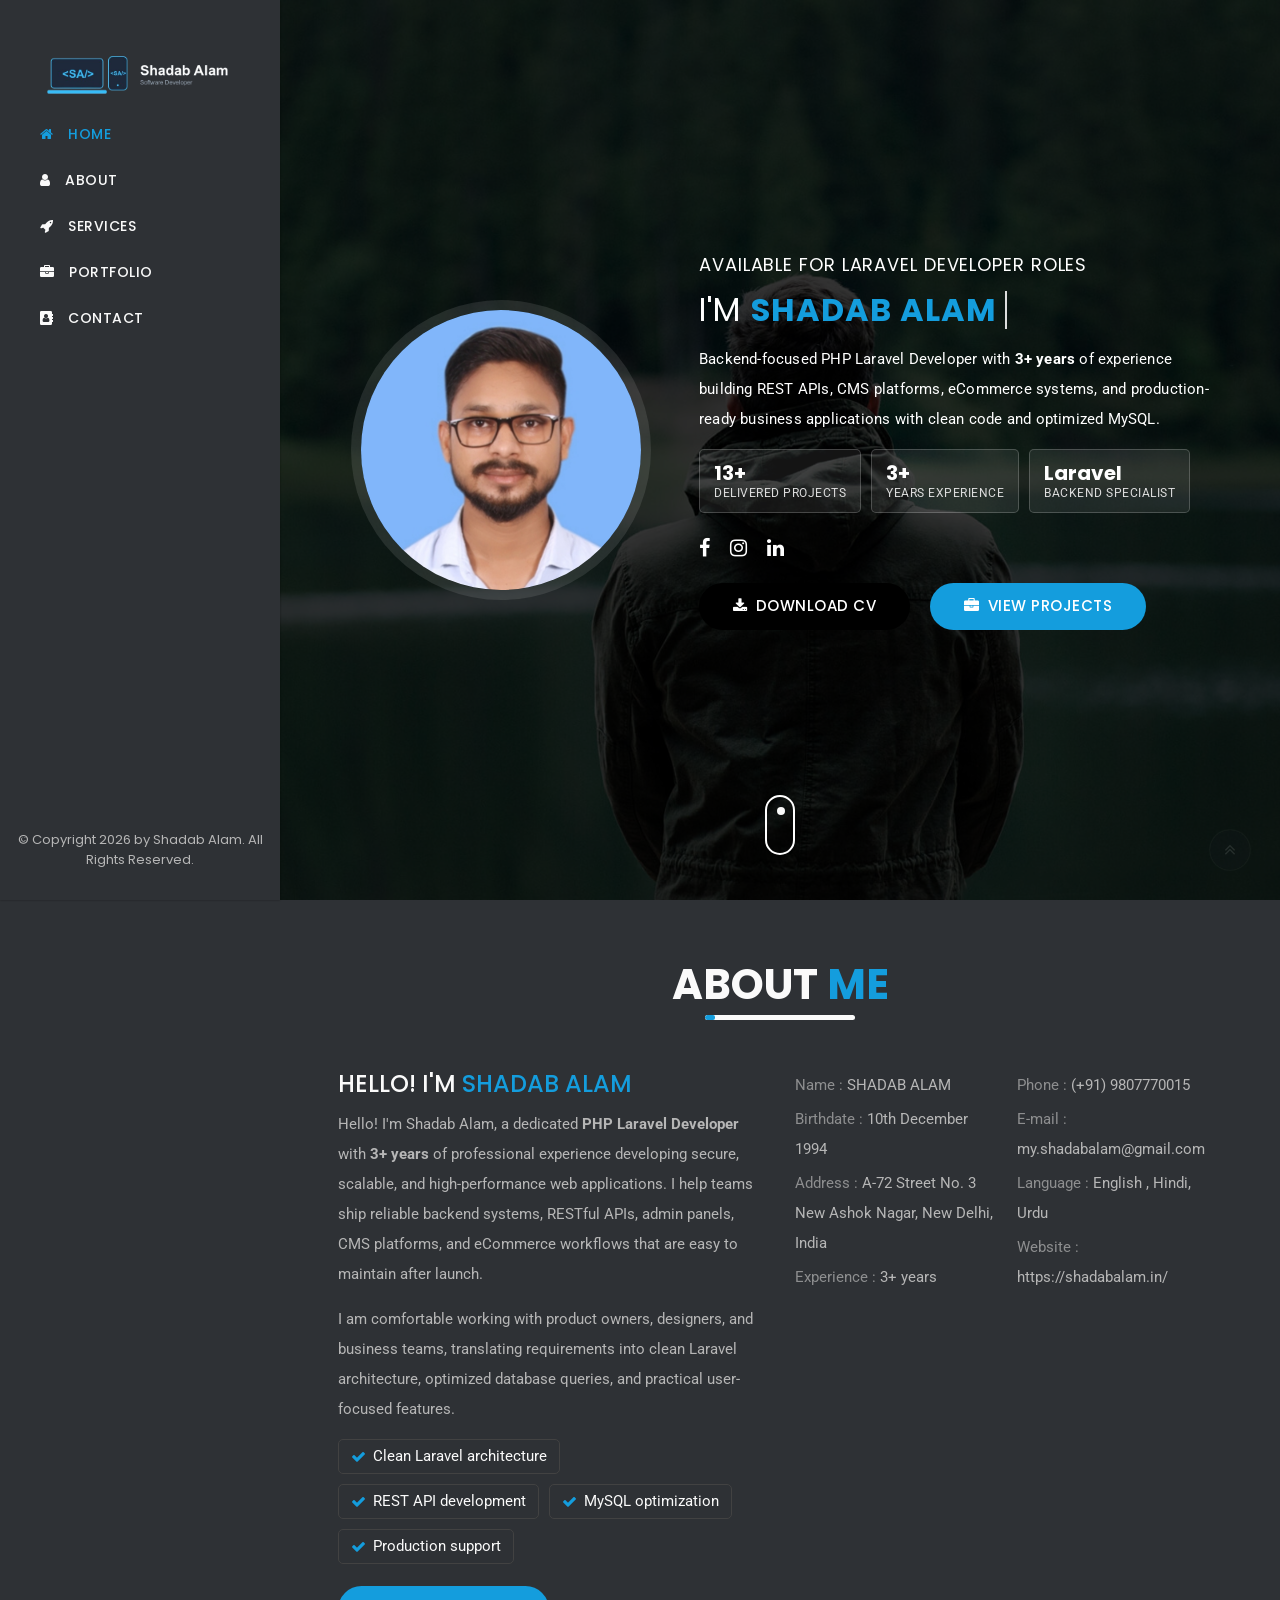
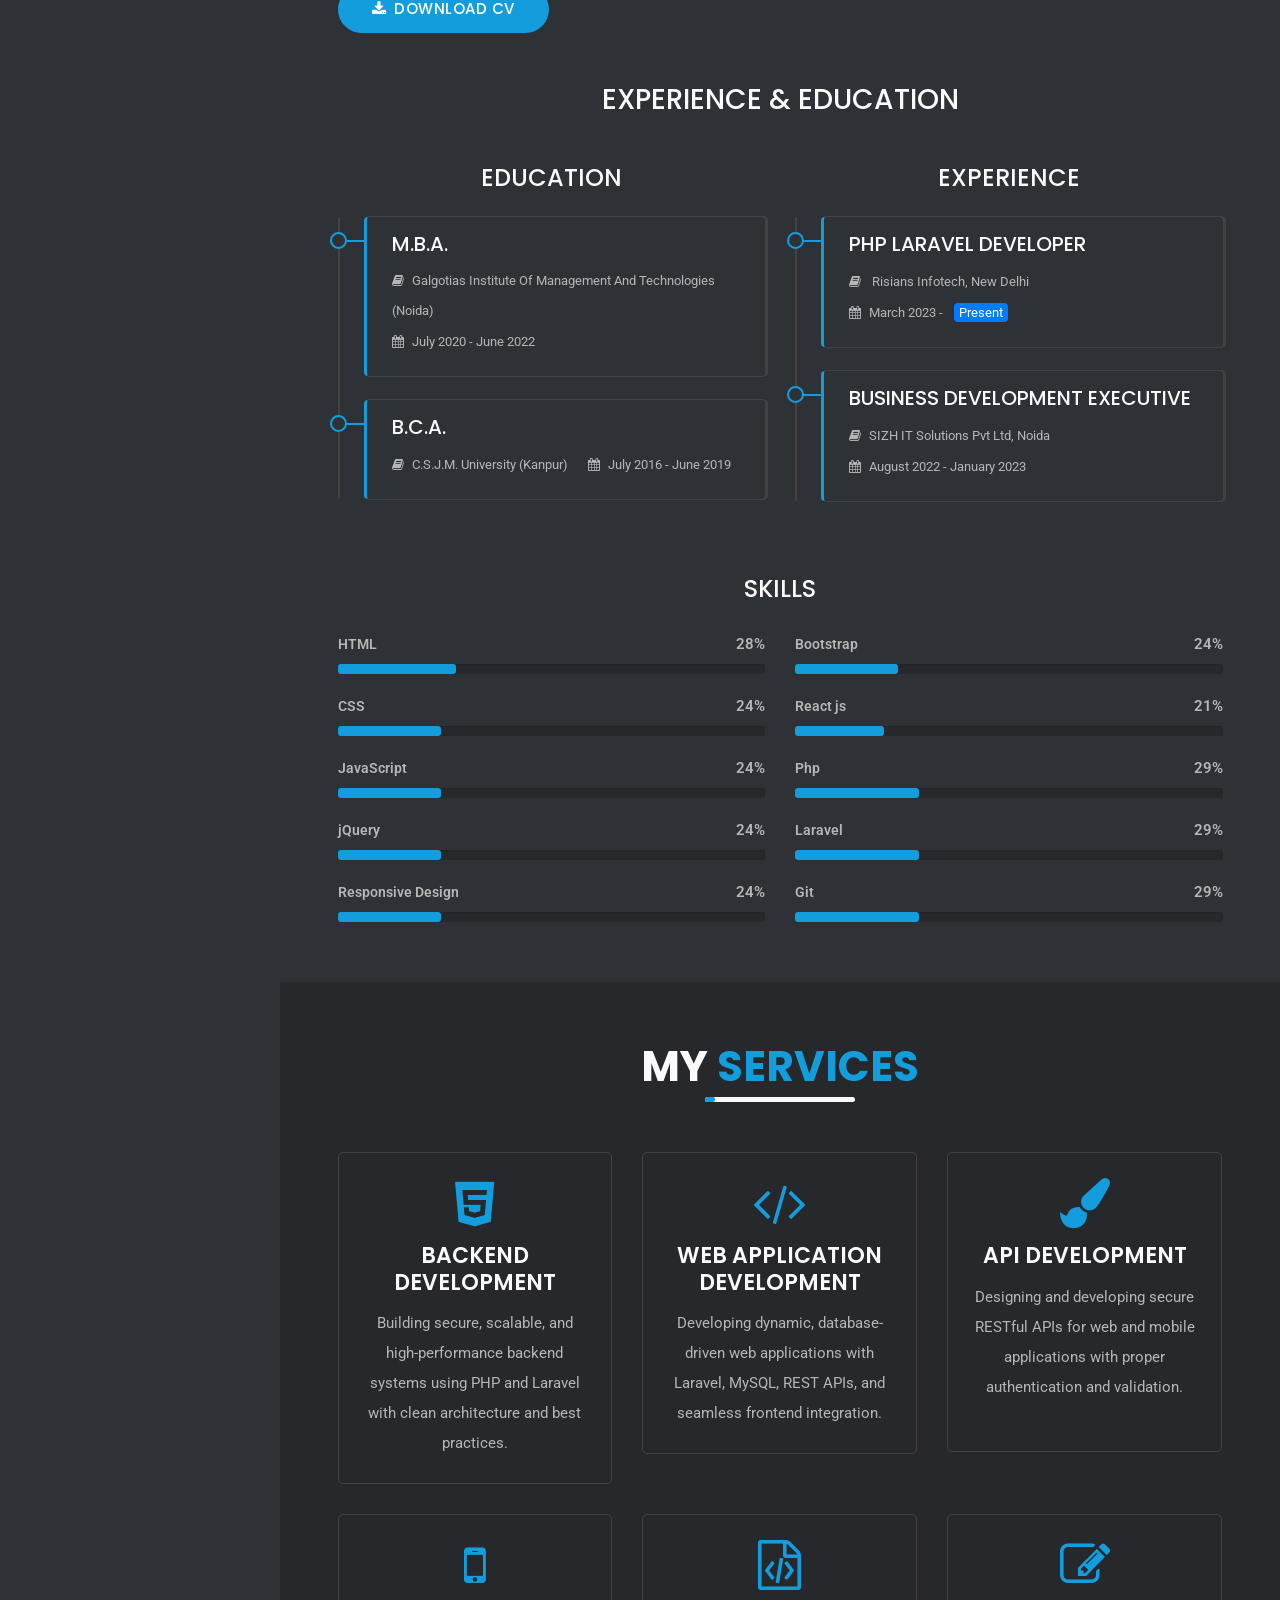
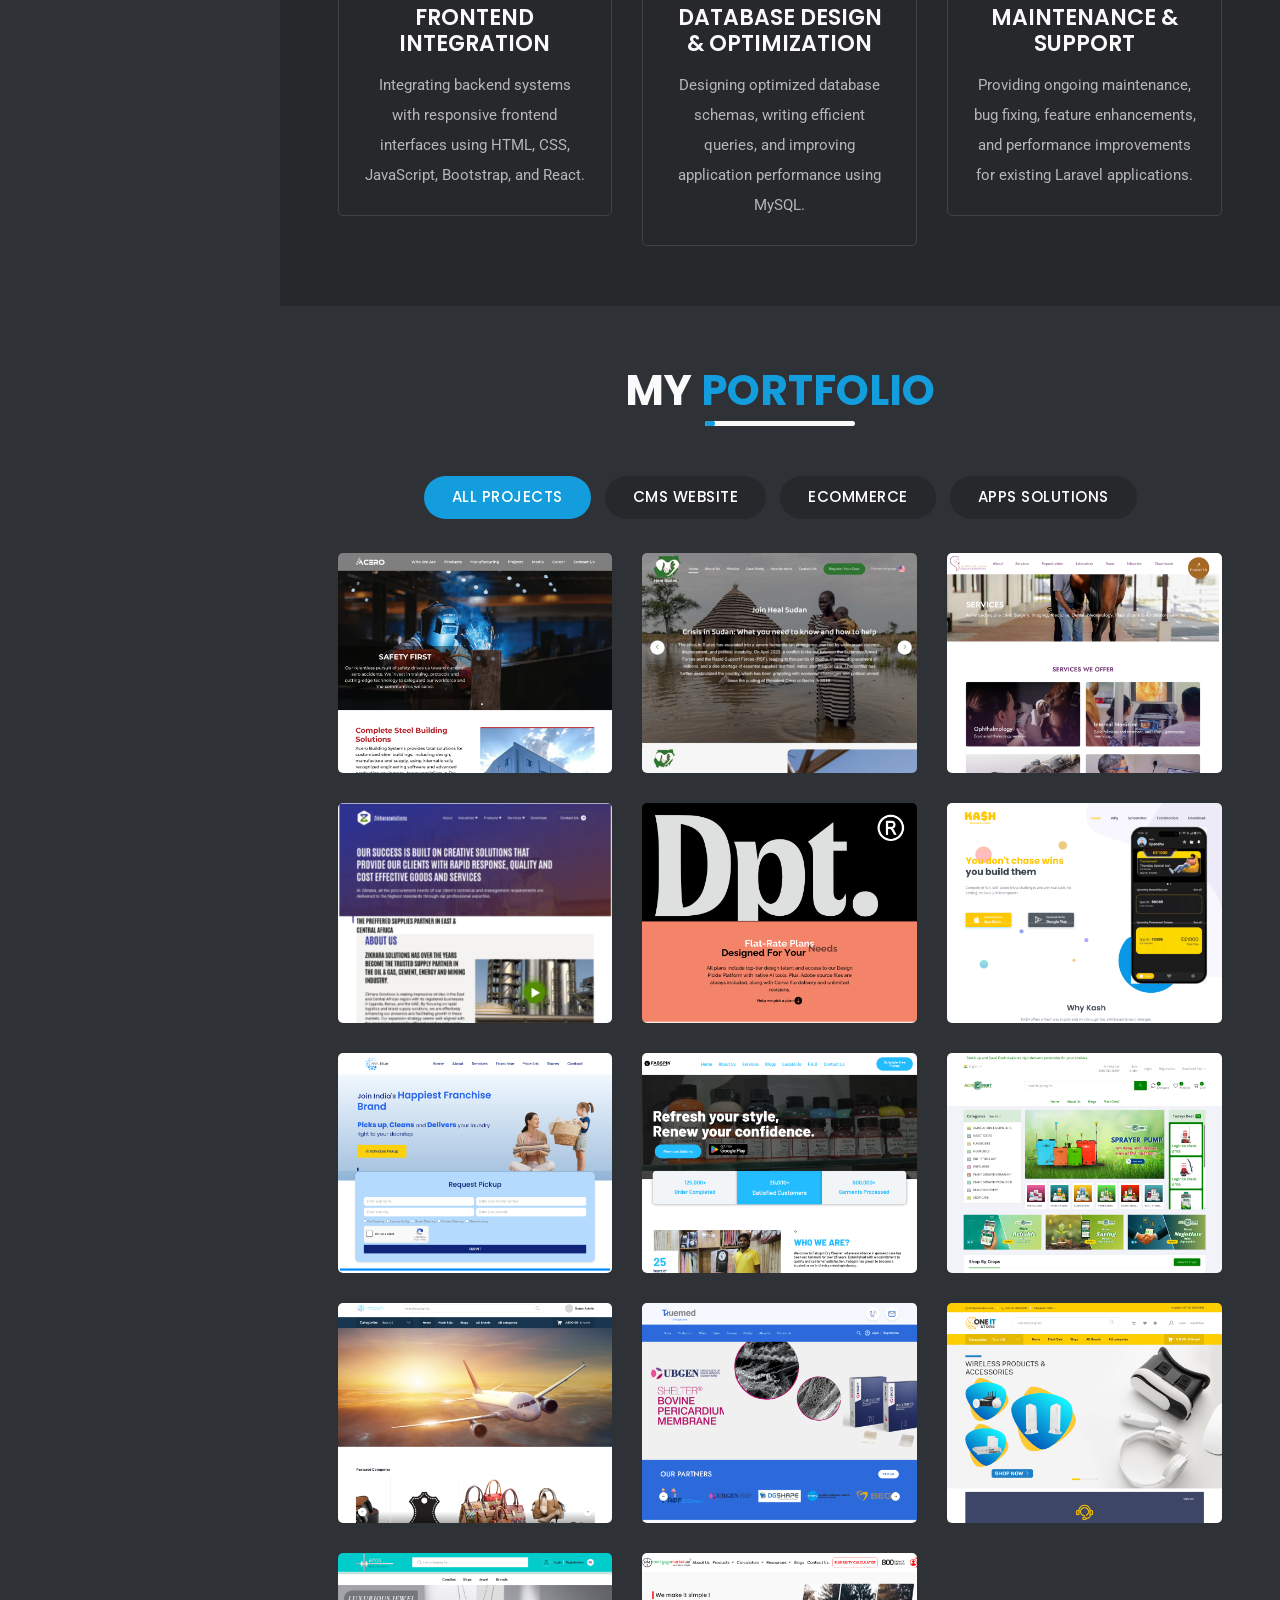
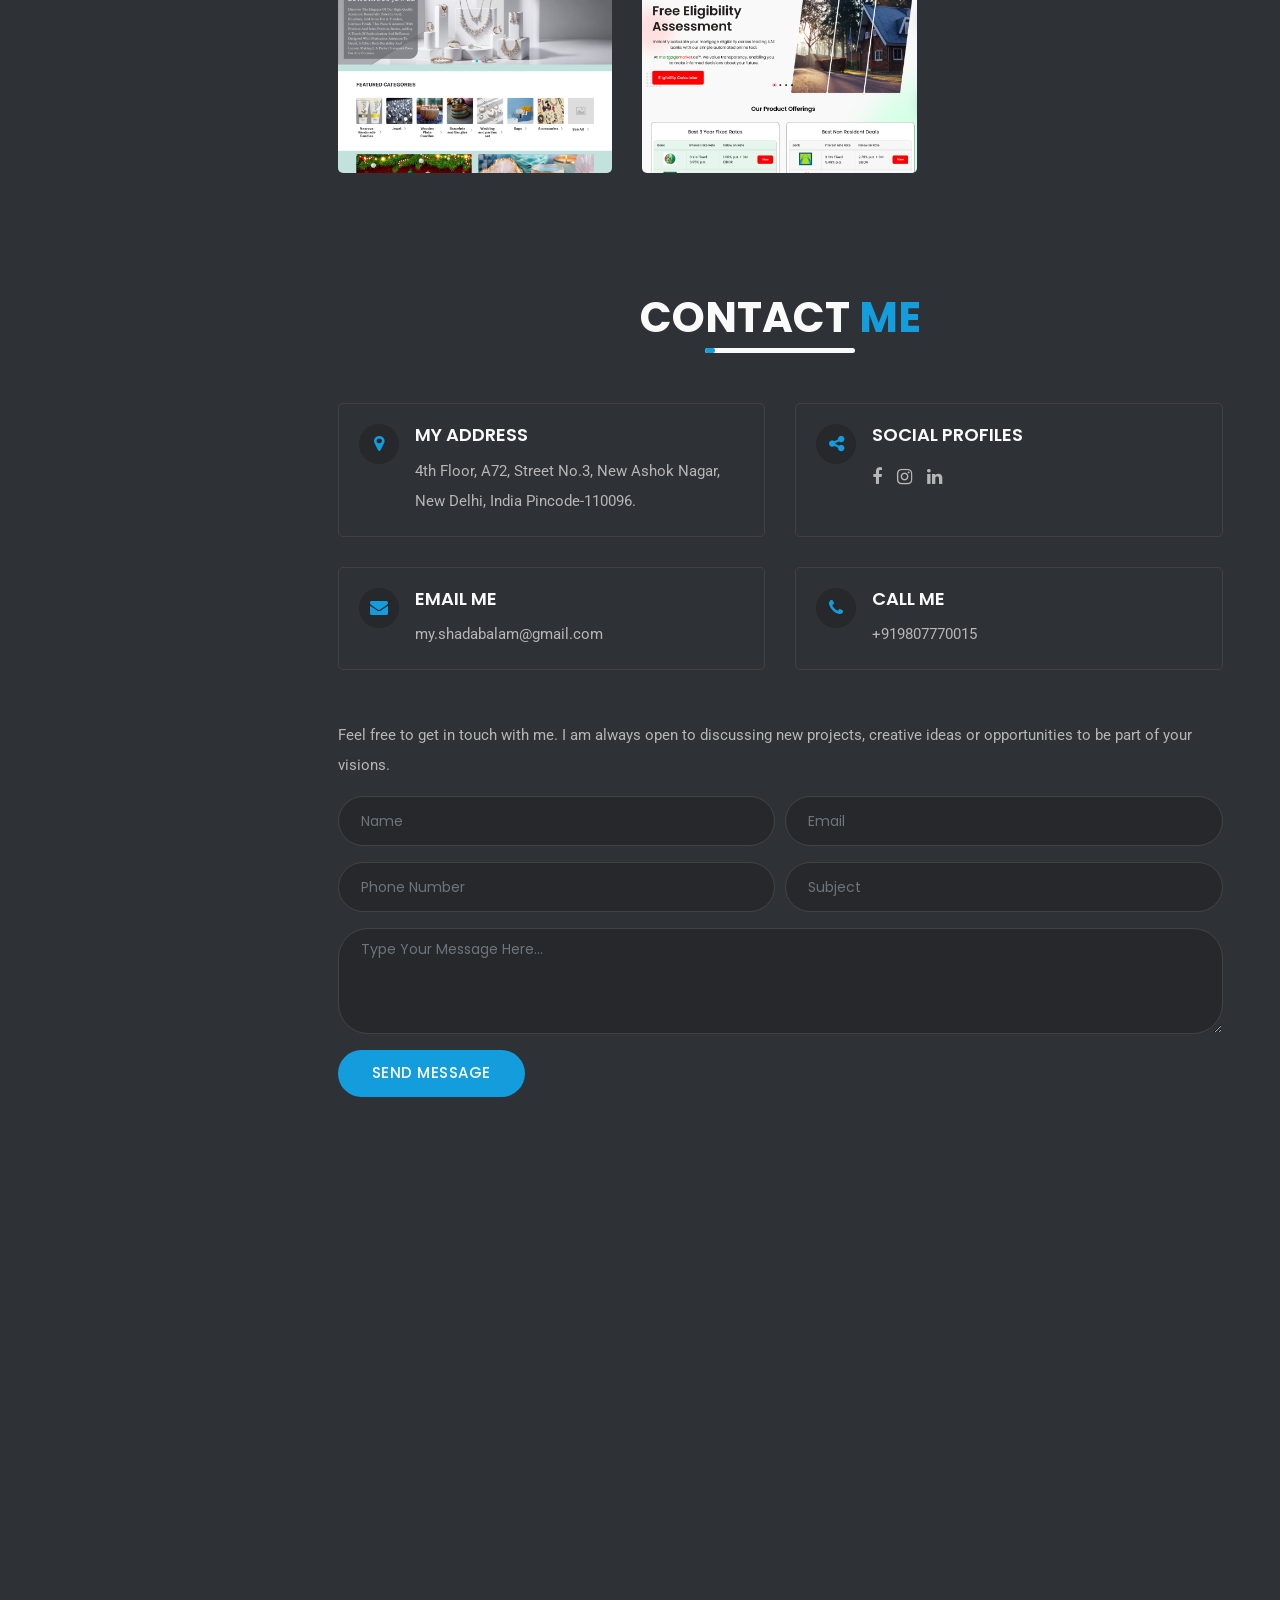
<file: index.html>
<!DOCTYPE html>
<html lang="en">

<head>
        <!-- Meta Tag -->
        <meta charset="utf-8" />
        <meta http-equiv="x-ua-compatible" content="ie=edge" />
        <meta name="viewport" content="width=device-width, initial-scale=1, shrink-to-fit=no" />
        <meta name="description" content="Shadab Alam is a PHP Laravel Developer with 3+ years of experience building REST APIs, CMS platforms, eCommerce systems, and production-ready backend solutions." />
        <meta name="keywords" content="Shadab Alam, Laravel Developer, PHP Developer, Backend Developer, REST API Developer, MySQL Developer, Web Developer Portfolio" />
        <meta name="author" content="Shadab Alam" />
        <meta name="robots" content="index, follow, max-image-preview:large" />
        <meta name="googlebot" content="index, follow" />
        <meta name="language" content="en" />
        <meta name="theme-color" content="#149ddd" />
        <meta name="application-name" content="Shadab Alam Portfolio" />
        <link rel="canonical" href="https://shadabalam.in/" />
        <!-- Title Of Site -->
        <title>Shadab Alam | PHP Laravel Developer Portfolio</title>
        <!-- Favicon -->
        <link rel="apple-touch-icon" sizes="180x180" href="assets/images/fevicon/apple-touch-icon.png">
        <link rel="icon" type="image/png" sizes="32x32" href="assets/images/fevicon/favicon-32x32.png">
        <link rel="icon" type="image/png" sizes="16x16" href="assets/images/fevicon/favicon-16x16.png">
        <link rel="manifest" href="assets/images/fevicon/site.webmanifest">
        <meta property="og:title" content="Shadab Alam | PHP Laravel Developer" />
        <meta property="og:description" content="Backend-focused Laravel Developer with 3+ years of experience in REST APIs, CMS, eCommerce, MySQL optimization, and production deployments." />
        <meta property="og:type" content="profile" />
        <meta property="og:site_name" content="Shadab Alam Portfolio" />
        <meta property="og:url" content="https://shadabalam.in/" />
        <meta property="og:image" content="https://shadabalam.in/assets/images/profile.png" />
        <meta property="og:image:secure_url" content="https://shadabalam.in/assets/images/profile.png" />
        <meta property="og:image:type" content="image/png" />
        <meta property="og:image:width" content="700" />
        <meta property="og:image:height" content="700" />
        <meta property="og:image:alt" content="Shadab Alam, PHP Laravel Developer" />
        <meta property="og:locale" content="en_IN" />
        <meta property="profile:first_name" content="Shadab" />
        <meta property="profile:last_name" content="Alam" />
        <meta name="twitter:card" content="summary_large_image" />
        <meta name="twitter:title" content="Shadab Alam | PHP Laravel Developer" />
        <meta name="twitter:description" content="Laravel developer portfolio featuring REST APIs, CMS, eCommerce, database optimization, and production-ready backend projects." />
        <meta name="twitter:image" content="https://shadabalam.in/assets/images/profile.png" />
        <meta name="twitter:image:alt" content="Shadab Alam, PHP Laravel Developer" />
        <script type="application/ld+json">
        {
            "@context": "https://schema.org",
            "@type": "Person",
            "name": "Shadab Alam",
            "jobTitle": "PHP Laravel Developer",
            "url": "https://shadabalam.in/",
            "image": "https://shadabalam.in/assets/images/profile.png",
            "email": "mailto:my.shadabalam@gmail.com",
            "telephone": "+919807770015",
            "address": {
                "@type": "PostalAddress",
                "addressLocality": "New Delhi",
                "addressCountry": "IN"
            },
            "sameAs": [
                "https://www.linkedin.com/in/shadabalam9807770015/",
                "https://www.facebook.com/profile.php?id=100007951786284",
                "https://www.instagram.com/shadab_ala/"
            ],
            "knowsAbout": [
                "PHP",
                "Laravel",
                "REST APIs",
                "MySQL",
                "CMS Development",
                "eCommerce Development",
                "Backend Development",
                "Responsive Web Development"
            ],
            "hasOccupation": {
                "@type": "Occupation",
                "name": "Laravel Developer",
                "skills": "PHP, Laravel, REST APIs, MySQL, JavaScript, Bootstrap, React, Git"
            }
        }
        </script>

        <!-- *********** CSS Files *********** -->
        <!-- Bootstrap -->
        <link rel="stylesheet" href="assets/css/bootstrap.min.css" />
        <!-- Magnific Popup -->
        <link rel="stylesheet" href="assets/css/magnific-popup.css" />
        <!-- Font Awesome -->
        <link rel="stylesheet" href="assets/css/font-awesome.min.css" />

        <!-- Main Style CSS -->
        <link rel="stylesheet" href="assets/css/style.css" />
        <!-- Template Color -->
        <link rel="stylesheet" href="assets/css/color/default.css" id="optional-color" />
    </head>

    <body id="home" class="template-index" data-spy="scroll" data-target="#scrollspy" data-offset="70">
        <!-- Page Wrapper -->
        <div id="page-wrapper" class="page-wrapper">
            <!-- Menu Toggle -->
            <button class="menu-toggle menu-toggle-line d-lg-none" type="button"><span></span><span></span><span></span></button>
            <!-- End Menu Toggle -->
            <!-- Header Section -->
            <header id="header" class="site-header mobile-menu-hide">
                <a href="#" class="closeNav-btn d-lg-none clearfix" id="closeNav" title="Close"><span class="menu-close mr-2">Close</span><i class="fa fa-close" aria-hidden="true"></i></a>

                <!-- Logo -->
                <div class="logo navbar-brand p-0 mx-0 mb-2">
                    <!-- Text Logo -->
                    <a class="text-logo sublink header-logo" href="index.html"><img src="assets/images/logo.png" alt="Shadab Alam logo"></a>
                    <!-- End Text Logo -->
                    <!-- Image Logo -->
                    <!-- <a href="index.html" class="logo-img sublink"><img class="img-fluid" src="assets/images/logo.png" alt="Shadab Alam logo" title="Logo" /></a> -->
                    <!-- End Image Logo -->
                </div>
                <!-- End Logo -->
                <!-- Main Menu -->
                <div id="navigation" class="navigation">
                    <nav class="navbar navbar-expand-lg p-0">
                        <div class="navigation-menu" id="navbarMenu">
                            <ul class="navbar-nav flex-column">
                                <li class="nav-item">
                                    <a data-scroll class="nav-link active" href="#home">
                                        <i class="fa fa-home"></i>
                                        <span class="link-text">Home</span>
                                    </a>
                                </li>
                                <li class="nav-item">
                                    <a data-scroll class="nav-link" href="#about">
                                        <i class="fa fa-user"></i>
                                        <span class="link-text">About</span>
                                    </a>
                                </li>
                                <li class="nav-item">
                                    <a data-scroll class="nav-link" href="#services">    <i class="fa fa-rocket"></i>
                                        <span class="link-text">Services</span>
                                    </a>
                                </li>
                                <li class="nav-item">
                                    <a data-scroll class="nav-link" href="#portfolio">
                                        <i class="fa fa-briefcase"></i>
                                        <span class="link-text">Portfolio</span>
                                    </a>
                                </li>
                                <!-- <li class="nav-item">
                                    <a data-scroll class="nav-link" href="#blog">
                                        <i class="fa fa-pencil"></i>
                                        <span class="link-text">Blog</span>
                                    </a>
                                </li> -->
                                <li class="nav-item">
                                    <a data-scroll class="nav-link" href="#contact">
                                        <i class="fa fa-address-book"></i>
                                        <span class="link-text">Contact</span>
                                    </a>
                                </li>
                            </ul>
                        </div>
                    </nav>
                </div>
                <!-- End Main Menu -->
                <!-- Copyright --> 
                <p class="copyright text-center">&copy; Copyright 2026 by Shadab Alam. All Rights Reserved.

</p>
                <!-- End Copyright -->
            </header>
            <!-- End Header Section -->

            <!-- Main Wrapper -->
            <main id="main" class="main-wrapper">
                <!-- Banner Section -->
                <section id="banner" class="banner-section header-bg-img d-flex align-items-center">
                    <!-- Container -->
                    <div class="container">
                        <!-- Banner Inner -->
                        <div class="banner-inner d-flex align-items-center justify-content-center">
                            <!-- Banner Image -->
                            <div class="banner-img">
                                <img class="img-fluid center-picture" src="assets/images/profile.png" alt="Profile" width="700" height="700" />
                            </div>
                            <!-- End Banner Image -->
                            <!-- Banner Text -->
                            <div class="banner-text ml-lg-5">
                                <h2>Available for Laravel Developer roles</h2>
                            
                                <h3 class="d-sm-none d-block text-uppercase headline">
                                    I'M <b class="is-visible">Shadab Alam</b>
                                </h3>
                            
                                <h3 class="d-sm-block d-none cd-headline clip text-uppercase">
                                    I'm
                                    <span class="cd-words-wrapper">
                                        <b class="is-visible">Shadab Alam</b>
                                        <b class="is-hidden">a PHP Laravel Developer</b>
                                        <b class="is-hidden">a REST API Developer</b>
                                    </span>
                                </h3>
                            
                                <p>
                                    Backend-focused PHP Laravel Developer with <strong>3+ years</strong> of experience building REST APIs, CMS platforms, eCommerce systems, and production-ready business applications with clean code and optimized MySQL.
                                </p>

                                <ul class="hero-highlights">
                                    <li>
                                        <strong class="counter" data-count="13" data-suffix="+">0</strong>
                                        <span>Delivered projects</span>
                                    </li>
                                    <li>
                                        <strong class="counter" data-count="3" data-suffix="+">0</strong>
                                        <span>Years experience</span>
                                    </li>
                                    <li>
                                        <strong>Laravel</strong>
                                        <span>Backend specialist</span>
                                    </li>
                                </ul>
                            
                                <div class="social-links d-flex flex-wrap">
                                    <a href="https://www.facebook.com/profile.php?id=100007951786284" data-toggle="tooltip" data-placement="top" data-original-title="Facebook" target="_blank" rel="noopener noreferrer" aria-label="Facebook profile">
                                        <i class="fa fa-facebook"></i>
                                    </a>
                            
                                    <a href="https://www.instagram.com/shadab_ala/" data-toggle="tooltip" data-placement="top" data-original-title="Instagram" target="_blank" rel="noopener noreferrer" aria-label="Instagram profile">
                                        <i class="fa fa-instagram"></i>
                                    </a>
                            
                                    <a href="https://www.linkedin.com/in/shadabalam9807770015/" data-toggle="tooltip" data-placement="top" data-original-title="LinkedIn" target="_blank" rel="noopener noreferrer" aria-label="LinkedIn profile">
                                        <i class="fa fa-linkedin"></i>
                                    </a>
                                </div>
                            
                                <div class="info-button mb-3">
                                    <a href="Shadab_Alam_Laravel_Developer_Resume.pdf" class="btn btn-secondary mr-sm-3" target="_blank" rel="noopener noreferrer">
                                        <span>
                                            <i class="fa fa-download mr-2"></i>Download CV
                                        </span>
                                    </a>
                            
                                    <a href="#portfolio" class="btn btn-primary portfolio-btn mb-0">
                                        <span>
                                            <i class="fa fa-briefcase mr-2"></i>View projects
                                        </span>
                                    </a>
                                </div>
                            </div>
                        </div>
                        <!-- Banner Inner -->
                        <!-- Bottom Scroll Arrow -->
                        <div class="scroll-down-arrow smooth-scroll-down about-btn d-none d-lg-block"></div>
                        <!-- End Bottom Scroll Arrow -->
                    </div>
                    <!-- End Container -->
                </section>
                <!-- End Banner Section -->

                <!-- About Section -->
                <section id="about" class="about section-spacing">
                    <!-- Container -->
                    <div class="container">
                        <!-- Section Title -->
                        <div class="section-title">
                            <h1>About <span>me</span></h1>
                            <span class="separator"></span>
                        </div>
                        <!-- End Section Title -->
                        <!-- Info Content Block -->
                        <div class="content-block">
                            <!-- Row -->
                            <div class="row">
                                <div class="col-xl-6 col-lg-12 col-md-12 col-sm-12 col-12">
                                    <div class="about-text">
                                        <h4>Hello! I'M <span>Shadab Alam</span></h4>
                                        <p>Hello! I'm Shadab Alam, a dedicated <strong>PHP Laravel Developer</strong> with
                                            <strong>3+ years</strong> of professional experience developing secure,
                                            scalable, and high-performance web applications. I help teams ship reliable
                                            backend systems, RESTful APIs, admin panels, CMS platforms, and eCommerce
                                            workflows that are easy to maintain after launch.</p>
                                        <p>I am comfortable working with product owners, designers, and business teams,
                                            translating requirements into clean Laravel architecture, optimized database
                                            queries, and practical user-focused features.</p>
                                        <div class="value-list">
                                            <span><i class="fa fa-check"></i> Clean Laravel architecture</span>
                                            <span><i class="fa fa-check"></i> REST API development</span>
                                            <span><i class="fa fa-check"></i> MySQL optimization</span>
                                            <span><i class="fa fa-check"></i> Production support</span>
                                        </div>
                                        <a class="btn btn-primary" href="Shadab_Alam_Laravel_Developer_Resume.pdf" target="_blank" rel="noopener noreferrer"><span><i class="fa fa-download mr-2"></i>Download CV</span></a>
                                    </div>
                                </div>
                                <div class="col-xl-6 col-lg-12 col-md-12 col-sm-12 col-12">
                                    <div class="about-details clearfix">
                                        <ul class="float-left w-50 pr-2">
                                            <li class="mb-1"><span>Name :</span> <span>SHADAB ALAM</span></li>
                                            <li class="mb-1"><span>Birthdate :</span> <span>10th December 1994</span></li>
                                            <li class="mb-1"><span>Address :</span> <span>A-72 Street No. 3 New Ashok Nagar, New Delhi, India</span></li>
                                            <li class="mb-1"><span>Experience :</span> <span>3+ years</span></li>
                                            <!-- <li class="mb-1"><span>Freelance :</span> <span>Available</span></li> -->
                                        </ul>
                                        <ul class="float-right w-50 pl-2">
                                            <li class="mb-1"><span>Phone :</span> <span><a href="tel:+919807770015">(+91) 9807770015</a></span></li>
                                            <li class="mb-1"><span>E-mail :</span> <span><a href="mailto:my.shadabalam@gmail.com">my.shadabalam@gmail.com</a></span></li>
                                            <li class="mb-1"><span>Language :</span> <span> English , Hindi, Urdu</span></li>
                                            <li class="mb-1"><span>Website :</span> <span><a href="https://shadabalam.in/">https://shadabalam.in/</a></span></li>
                                        </ul>
                                    </div>
                                </div>
                            </div>
                            <!-- End Row -->
                        </div>
                        <!-- End Info Content Block -->
                        <!-- Experience Education Content Block -->
                        <div class="content-block">
                            <!-- Section Sub Title -->
                            <h3 class="section-subtitle text-center text-uppercase mb-5">Experience &amp; Education</h3>
                            <!-- End Section Sub Title -->
                            <!-- Row -->
                            <div class="row">
                                <!-- Education -->
                                <div class="col-xl-6 col-lg-12 col-md-12 col-sm-12 col-12">
                                    <h4 class="education-title block-title text-center text-uppercase mb-4">Education</h4>
                                    <div class="education pl-4">
                                        <div class="education-box mb-4">
                                            <h5 class="box-title">M.B.A.</h5>
                                            <div class="item-details mb-2 mb-sm-1">
                                                <span class="university d-inline-block mr-3"><i class="fa fa-book mr-2"></i>Galgotias Institute Of Management And Technologies (Noida)</span>
                                                <span class="year d-inline-block"><i class="fa fa-calendar mr-2"></i>July 2020 - June 2022</span>
                                            </div>
                                            <!-- <p class="box-description">Lorem ipsum dolor sit amet consectetur adipisicing elit. Optio quo repudiandae. the majority have suffered alteration.</p> -->
                                        </div>
                                        <div class="education-box mb-4">
                                            <h5 class="box-title">B.C.A.</h5>
                                            <div class="item-details mb-2 mb-sm-1">
                                                <span class="university d-inline-block mr-3"><i class="fa fa-book mr-2"></i>C.S.J.M. University (Kanpur)</span>
                                                <span class="year d-inline-block"><i class="fa fa-calendar mr-2"></i>July 2016 - June 2019</span>
                                            </div>
                                        </div>
                                    </div>
                                </div>
                                <!-- End Education -->
                                <!-- Experience -->
                                <div class="col-xl-6 col-lg-12 col-md-12 col-sm-12 col-12">
                                    <h4 class="experince-title block-title text-center text-uppercase mb-4">Experience</h4>
                                    <div class="experince pl-4">
                                        <div class="experince-box mb-4">
                                            <h5 class="box-title">Php Laravel Developer</h5>
                                            <div class="item-details mb-2 mb-sm-1">
                                                <span class="university d-inline-block mr-3"><i class="fa fa-book mr-2"></i> Risians Infotech, New Delhi</span>
                                                <span class="year d-inline-block"><i class="fa fa-calendar mr-2"></i>March 2023 - <span class="badge badge-primary current ml-2">Present</span></span>
                                            </div>
                                            <!-- <p class="box-description">Lorem ipsum dolor sit amet consectetur adipisicing elit. Optio quo repudiandae. the majority have suffered alteration.</p> -->
                                        </div>
                                        <div class="experince-box mb-4">
                                            <h5 class="box-title"> Business Development Executive </h5>
                                            <div class="item-details mb-2 mb-sm-1">
                                                <span class="university d-inline-block mr-3"><i class="fa fa-book mr-2"></i>SIZH IT Solutions Pvt Ltd, Noida</span>
                                                <span class="year d-inline-block"><i class="fa fa-calendar mr-2"></i>August 2022 - January 2023</span>
                                            </div>
                                            <!-- <p class="box-description">Lorem ipsum dolor sit amet consectetur adipisicing elit. Optio quo repudiandae. the majority have suffered alteration.</p> -->
                                        </div>
                                    </div>
                                </div>
                                <!-- End Experience -->
                            </div>
                            <!-- End Row -->
                        </div>
                        <!-- End Experience Education Content Block -->
                        <!-- Skill Content Block -->
                        <div class="content-block skills">
                            <h4 class="block-title text-center text-uppercase mb-4 pb-2">Skills</h4>
                            <!-- Skill Row -->
                            <div class="row">
                                <div class="col-xl-6 col-lg-12 col-md-12 col-sm-12 col-12 skill-one">
                                    <div class="skill-item">
                                        <p class="skill-name">HTML</p>
                                        <div id="html"></div>
                                    </div>
                                    <div class="skill-item mt-4">
                                        <p class="skill-name">CSS</p>
                                        <div id="css"></div>
                                    </div>
                                    <div class="skill-item mt-4">
                                        <p class="skill-name">JavaScript</p>
                                        <div id="javascript"></div>
                                    </div>
                                    <div class="skill-item mt-4">
                                        <p class="skill-name">jQuery</p>
                                        <div id="jquery"></div>
                                    </div>
                                    <div class="skill-item mt-4">
                                        <p class="skill-name">Responsive Design</p>
                                        <div id="responsivedesign"></div>
                                    </div>
                                </div>
                                <div class="col-xl-6 col-lg-12 col-md-12 col-sm-12 col-12 skill-two">
                                    <div class="skill-item mt-4 mt-lg-0">
                                        <p class="skill-name">Bootstrap</p>
                                        <div id="bootstrap"></div>
                                    </div>
                                    <div class="skill-item mt-4">
                                        <p class="skill-name">React js</p>
                                        <div id="reactjs"></div>
                                    </div>
                                    <div class="skill-item mt-4">
                                        <p class="skill-name">Php</p>
                                        <div id="php"></div>
                                    </div>
                                    <div class="skill-item mt-4">
                                        <p class="skill-name">Laravel</p>
                                        <div id="laravel"></div>
                                    </div>
                                    <div class="skill-item mt-4">
                                        <p class="skill-name">Git</p>
                                        <div id="git"></div>
                                    </div>
                                </div>
                            </div>
                            <!-- End Skill Row -->	
                        </div>
                        <!-- End Skill Content Block -->
                        <!-- Counters Content Block -->
                        <!-- <div class="content-block counter-number">
                            <div class="row row-items">
                                <div class="col-xl-3 col-lg-6 col-md-6 col-sm-6 col-12 row-item">
                                    <div class="counter-box">
                                        <h3 class="counter">299</h3>
                                        <h5 class="text-uppercase">Happy Customers</h5>
                                    </div>
                                </div>
                                <div class="col-xl-3 col-lg-6 col-md-6 col-sm-6 col-12 row-item">
                                    <div class="counter-box">
                                        <h3 class="counter">45</h3>
                                        <h5 class="text-uppercase">Awards Win</h5>
                                    </div>
                                </div>
                                <div class="col-xl-3 col-lg-6 col-md-6 col-sm-6 col-12 row-item">
                                    <div class="counter-box">
                                        <h3 class="counter">99</h3>
                                        <h5 class="text-uppercase">Hours Of Support</h5>
                                    </div>
                                </div>
                                <div class="col-xl-3 col-lg-6 col-md-6 col-sm-6 col-12 row-item">
                                    <div class="counter-box">
                                        <h3 class="counter">36</h3>
                                        <h5 class="text-uppercase">Hard Workers</h5>
                                    </div>
                                </div>
                            </div>
                        </div> -->
                        <!-- End Counters Content Block -->
                    </div>
                    <!-- End Container -->
                </section>
                <!-- End About Section -->

                <!-- Service Section -->
                <section id="services" class="service gray-bg section-spacing">
                    <div class="container">
                        <div class="section-title">
                            <h1>My <span>Services</span></h1>
                            <span class="separator"></span>
                        </div>
                
                        <div class="content-block content-service-block">
                            <div class="row row-items">
                
                                <!-- Service One -->
                                <div class="col-xl-4 col-lg-6 col-md-6 col-sm-12 col-12 row-item">
                                    <div class="card-body text-center">
                                        <div class="card-icon"><i class="fa fa-html5"></i></div>
                                        <div class="card-title">
                                            <h4>Backend Development</h4>
                                        </div>
                                        <div class="card-info">
                                            <p>
                                                Building secure, scalable, and high-performance backend systems using PHP and Laravel with clean architecture and best practices.
                                            </p>
                                        </div>
                                    </div>
                                </div>
                
                                <!-- Service Two -->
                                <div class="col-xl-4 col-lg-6 col-md-6 col-sm-12 col-12 row-item">
                                    <div class="card-body text-center">
                                        <div class="card-icon"><i class="fa fa-code"></i></div>
                                        <div class="card-title">
                                            <h4>Web Application Development</h4>
                                        </div>
                                        <div class="card-info">
                                            <p>
                                                Developing dynamic, database-driven web applications with Laravel,
                                                MySQL, REST APIs, and seamless frontend integration.
                                            </p>
                                        </div>
                                    </div>
                                </div>
                
                                <!-- Service Three -->
                                <div class="col-xl-4 col-lg-6 col-md-6 col-sm-12 col-12 row-item">
                                    <div class="card-body text-center">
                                        <div class="card-icon"><i class="fa fa-paint-brush"></i></div>
                                        <div class="card-title">
                                            <h4>API Development</h4>
                                        </div>
                                        <div class="card-info">
                                            <p>
                                                Designing and developing secure RESTful APIs for web and mobile
                                                applications with proper authentication and validation.
                                            </p>
                                        </div>
                                    </div>
                                </div>
                
                                <!-- Service Four -->
                                <div class="col-xl-4 col-lg-6 col-md-6 col-sm-12 col-12 row-item">
                                    <div class="card-body text-center">
                                        <div class="card-icon"><i class="fa fa-mobile"></i></div>
                                        <div class="card-title">
                                            <h4>Frontend Integration</h4>
                                        </div>
                                        <div class="card-info">
                                            <p>
                                                Integrating backend systems with responsive frontend interfaces
                                                using HTML, CSS, JavaScript, Bootstrap, and React.
                                            </p>
                                        </div>
                                    </div>
                                </div>
                
                                <!-- Service Five -->
                                <div class="col-xl-4 col-lg-6 col-md-6 col-sm-12 col-12 row-item">
                                    <div class="card-body text-center">
                                        <div class="card-icon"><i class="fa fa-file-code-o"></i></div>
                                        <div class="card-title">
                                            <h4>Database Design & Optimization</h4>
                                        </div>
                                        <div class="card-info">
                                            <p>
                                                Designing optimized database schemas, writing efficient queries,
                                                and improving application performance using MySQL.
                                            </p>
                                        </div>
                                    </div>
                                </div>
                
                                <!-- Service Six -->
                                <div class="col-xl-4 col-lg-6 col-md-6 col-sm-12 col-12 row-item">
                                    <div class="card-body text-center">
                                        <div class="card-icon"><i class="fa fa-pencil-square-o"></i></div>
                                        <div class="card-title">
                                            <h4>Maintenance & Support</h4>
                                        </div>
                                        <div class="card-info">
                                            <p>
                                                Providing ongoing maintenance, bug fixing, feature enhancements,
                                                and performance improvements for existing Laravel applications.
                                            </p>
                                        </div>
                                    </div>
                                </div>
                
                            </div>
                        </div>
                    </div>
                </section>                
                <!-- End Service Section -->

                <!-- Portfolio Section -->
                <section id="portfolio" class="portfolio section-spacing">
                    <div class="container">
                        <div class="section-title">
                            <h1>My <span>Portfolio</span></h1>
                            <span class="separator"></span>
                        </div>
                        <div class="row">
                            <div class="col-12 d-flex justify-content-center mb-4">
                                <!-- Portfolio Filter -->
                                <ul id="portfolio-flters">
                                    <li class="btn filter-active" data-filter="*">All Projects</li>
                                    <li class="btn" data-filter=".filter-website">CMS Website </li>
                                    <li class="btn" data-filter=".filter-ecommerce">Ecommerce </li>
                                    <li class="btn" data-filter=".filter-apps">Apps Solutions</li>
                                </ul>
                                <!-- End Portfolio Filter -->
                            </div>
                        </div>
                        <!-- Row -->
                        <div class="row row-items portfolio-container project-gallery-item">
                            <!-- Portfolio 1 -->
                            <div class="col-xl-4 col-lg-4 col-md-6 col-sm-6 col-12 row-item portfolio-item filter-website">
                                <div class="portfolio-wrap">
                                    <img src="assets/images/project/acero.png" class="img-fluid" alt="Acero" width="1000" height="800" />
                                    <div class="portfolio-info d-flex flex-column align-items-center justify-content-center">
                                        <div class="portfolio-inner-info">
                                            <h4>Acero</h4>
                                            <p>Welcome to Acero Building Systems</p>
                                            <div class="portfolio-links d-flex flex-row align-items-center justify-content-center">
                                                <a class="fancylight gallery-popup-btn" data-fancybox-group="light" href="assets/images/project/acero.png"><i class="fa fa-picture-o"></i></a>
                                                <a class="portfolio-detail" href="https://acero.ae/" target="_blank" rel="noopener noreferrer" aria-label="Open project website"><i class="fa fa-link"></i></a>
                                            </div>
                                        </div>
                                    </div>
                                </div>
                            </div>
                            <!-- Portfolio 1 -->
                            <!-- Portfolio 2 -->
                            <div class="col-xl-4 col-lg-4 col-md-6 col-sm-6 col-12 row-item portfolio-item filter-website filter-uiux">
                                <div class="portfolio-wrap">
                                    <img src="assets/images/project/heal-sudan.png" class="img-fluid" alt="Heal Sudan" width="1000" height="800" />
                                    <div class="portfolio-info d-flex flex-column align-items-center justify-content-center">
                                        <div class="portfolio-inner-info">
                                            <h4>Heal Sudan</h4>
                                            <p>Welcome to Heal Sudan</p>
                                            <div class="portfolio-links d-flex flex-row align-items-center justify-content-center">
                                                <a class="fancylight gallery-popup-btn" data-fancybox-group="light" href="assets/images/project/heal-sudan.png"><i class="fa fa-picture-o"></i></a>
                                                <a class="portfolio-detail" href="https://healsudan.org/" target="_blank" rel="noopener noreferrer" aria-label="Open project website"><i class="fa fa-link"></i></a>
                                            </div>
                                        </div>
                                    </div>
                                </div>
                            </div>
                            <!-- End Portfolio 2 -->
                            <!-- Portfolio 3 -->
                            <div class="col-xl-4 col-lg-4 col-md-6 col-sm-6 col-12 row-item portfolio-item filter-website filter-uiux">
                                <div class="portfolio-wrap">
                                    <img src="assets/images/project/seh.png" class="img-fluid" alt="SEH" width="1000" height="800" />
                                    <div class="portfolio-info d-flex flex-column align-items-center justify-content-center">
                                        <div class="portfolio-inner-info">
                                            <h4>SEH</h4>
                                            <p>Welcome to SEH</p>
                                            <div class="portfolio-links d-flex flex-row align-items-center justify-content-center">
                                                <a class="fancylight gallery-popup-btn" data-fancybox-group="light" href="assets/images/project/seh.png"><i class="fa fa-picture-o"></i></a>
                                                <a class="portfolio-detail" href="https://theuae.org/seh/" target="_blank" rel="noopener noreferrer" aria-label="Open project website"><i class="fa fa-link"></i></a>
                                            </div>
                                        </div>
                                    </div>
                                </div>
                            </div>
                            <!-- End Portfolio 3 -->
                            <!-- Portfolio 4 -->
                            <div class="col-xl-4 col-lg-4 col-md-6 col-sm-6 col-12 row-item portfolio-item filter-website filter-uiux">
                                <div class="portfolio-wrap">
                                    <img src="assets/images/project/zikhara.png" class="img-fluid" alt="Portfolio 4" width="1000" height="800" />
                                    <div class="portfolio-info d-flex flex-column align-items-center justify-content-center">
                                        <div class="portfolio-inner-info">
                                            <h4>Zikahara</h4>
                                            <p>Welcome to Zikahara</p>
                                            <div class="portfolio-links d-flex flex-row align-items-center justify-content-center">
                                                <a class="fancylight gallery-popup-btn" data-fancybox-group="light" href="assets/images/project/zikhara.png"><i class="fa fa-picture-o"></i></a>
                                                <a class="portfolio-detail" href="https://zikharasolutions.com/" target="_blank" rel="noopener noreferrer" aria-label="Open project website"><i class="fa fa-link"></i></a>
                                            </div>
                                        </div>
                                    </div>
                                </div>
                            </div>
                            <!-- End Portfolio 4 -->
                            <!-- DPT -->
                            <div class="col-xl-4 col-lg-4 col-md-6 col-sm-6 col-12 row-item portfolio-item filter-website filter-uiux">
                                <div class="portfolio-wrap">
                                    <img src="assets/images/project/dpt.png" class="img-fluid" alt="Portfolio 4" width="1000" height="800" />
                                    <div class="portfolio-info d-flex flex-column align-items-center justify-content-center">
                                        <div class="portfolio-inner-info">
                                            <h4>DPT</h4>
                                            <p>Welcome to DPT</p>
                                            <div class="portfolio-links d-flex flex-row align-items-center justify-content-center">
                                                <a class="fancylight gallery-popup-btn" data-fancybox-group="light" href="assets/images/project/dpt.png"><i class="fa fa-picture-o"></i></a>
                                                <a class="portfolio-detail" href="https://theuae.org/dpt/public" target="_blank" rel="noopener noreferrer" aria-label="Open project website"><i class="fa fa-link"></i></a>
                                            </div>
                                        </div>
                                    </div>
                                </div>
                            </div>
                            <!-- End DPT -->
                            <!-- Kash -->
                            <div class="col-xl-4 col-lg-4 col-md-6 col-sm-6 col-12 row-item portfolio-item filter-apps filter-uiux">
                                <div class="portfolio-wrap">
                                    <img src="assets/images/project/kash.png" class="img-fluid" alt="Kash Quiz App" width="1000" height="800" />
                                    <div class="portfolio-info d-flex flex-column align-items-center justify-content-center">
                                        <div class="portfolio-inner-info">
                                            <h4>Kash</h4>
                                            <p>Welcome to Kash</p>
                                            <div class="portfolio-links d-flex flex-row align-items-center justify-content-center">
                                                <a class="fancylight gallery-popup-btn" data-fancybox-group="light" href="assets/images/project/kash.png"><i class="fa fa-picture-o"></i></a>
                                                <a class="portfolio-detail" href="https://staging.kash-app.com/" target="_blank" rel="noopener noreferrer" aria-label="Open project website"><i class="fa fa-link"></i></a>
                                            </div>
                                        </div>
                                    </div>
                                </div>
                            </div>
                            <!-- End Kash-->
                            <!-- Mr Blue -->
                            <div class="col-xl-4 col-lg-4 col-md-6 col-sm-6 col-12 row-item portfolio-item filter-apps filter-uiux">
                                <div class="portfolio-wrap">
                                    <img src="assets/images/project/mrblue.png" class="img-fluid" alt="Mr Blue" width="1000" height="800" />
                                    <div class="portfolio-info d-flex flex-column align-items-center justify-content-center">
                                        <div class="portfolio-inner-info">
                                            <h4>Mr Blue</h4>
                                            <p>Welcome to Mr Blue</p>
                                            <div class="portfolio-links d-flex flex-row align-items-center justify-content-center">
                                                <a class="fancylight gallery-popup-btn" data-fancybox-group="light" href="assets/images/project/mrblue.png"><i class="fa fa-picture-o"></i></a>
                                                <a class="portfolio-detail" href="https://www.mr-blue.in/" target="_blank" rel="noopener noreferrer" aria-label="Open project website"><i class="fa fa-link"></i></a>
                                            </div>
                                        </div>
                                    </div>
                                </div>
                            </div>
                            <!-- End Mr Blue-->
                            <!-- fabspin -->
                            <div class="col-xl-4 col-lg-4 col-md-6 col-sm-6 col-12 row-item portfolio-item filter-apps filter-uiux">
                                <div class="portfolio-wrap">
                                    <img src="assets/images/project/fabspin.png" class="img-fluid" alt="fabspin" width="1000" height="800" />
                                    <div class="portfolio-info d-flex flex-column align-items-center justify-content-center">
                                        <div class="portfolio-inner-info">
                                            <h4>fabspin</h4>
                                            <p>Welcome to fabspin</p>
                                            <div class="portfolio-links d-flex flex-row align-items-center justify-content-center">
                                                <a class="fancylight gallery-popup-btn" data-fancybox-group="light" href="assets/images/project/fabspin.png"><i class="fa fa-picture-o"></i></a>
                                                <a class="portfolio-detail" href="https://www.fabspin.com/" target="_blank" rel="noopener noreferrer" aria-label="Open project website"><i class="fa fa-link"></i></a>
                                            </div>
                                        </div>
                                    </div>
                                </div>
                            </div>
                            <!-- End fabspin-->
                            <!-- Agrorobit -->
                            <div class="col-xl-4 col-lg-4 col-md-6 col-sm-6 col-12 row-item portfolio-item filter-ecommerce filter-apps filter-uiux">
                                <div class="portfolio-wrap">
                                    <img src="assets/images/project/agroorbit.png" class="img-fluid" alt="Agro-Orbit" width="1000" height="800" />
                                    <div class="portfolio-info d-flex flex-column align-items-center justify-content-center">
                                        <div class="portfolio-inner-info">
                                            <h4>Agro-Orbit</h4>
                                            <p>Welcome to Agro-Orbit</p>
                                            <div class="portfolio-links d-flex flex-row align-items-center justify-content-center">
                                                <a class="fancylight gallery-popup-btn" data-fancybox-group="light" href="assets/images/project/agroorbit.png"><i class="fa fa-picture-o"></i></a>
                                                <a class="portfolio-detail" href="https://agroorbit.com/" target="_blank" rel="noopener noreferrer" aria-label="Open project website"><i class="fa fa-link"></i></a>
                                            </div>
                                        </div>
                                    </div>
                                </div>
                            </div>
                            <!-- End Agrorobit-->
                            <!-- Linkage -->
                            <div class="col-xl-4 col-lg-4 col-md-6 col-sm-6 col-12 row-item portfolio-item filter-ecommerce filter-uiux">
                                <div class="portfolio-wrap">
                                    <img src="assets/images/project/linkage.png" class="img-fluid" alt="Linkage" width="1000" height="800" />
                                    <div class="portfolio-info d-flex flex-column align-items-center justify-content-center">
                                        <div class="portfolio-inner-info">
                                            <h4>Linkage</h4>
                                            <p>Welcome to Linkage</p>
                                            <div class="portfolio-links d-flex flex-row align-items-center justify-content-center">
                                                <a class="fancylight gallery-popup-btn" data-fancybox-group="light" href="assets/images/project/linkage.png"><i class="fa fa-picture-o"></i></a>
                                                <a class="portfolio-detail" href="https://linkageglobalsourcing.com/" target="_blank" rel="noopener noreferrer" aria-label="Open project website"><i class="fa fa-link"></i></a>
                                            </div>
                                        </div>
                                    </div>
                                </div>
                            </div>
                            <!-- End Linkage-->
                            <!-- truemed -->
                            <div class="col-xl-4 col-lg-4 col-md-6 col-sm-6 col-12 row-item portfolio-item filter-ecommerce filter-uiux">
                                <div class="portfolio-wrap">
                                    <img src="assets/images/project/truemed.png" class="img-fluid" alt="Truemed" width="1000" height="800" />
                                    <div class="portfolio-info d-flex flex-column align-items-center justify-content-center">
                                        <div class="portfolio-inner-info">
                                            <h4>Truemed</h4>
                                            <p>Welcome to Truemed</p>
                                            <div class="portfolio-links d-flex flex-row align-items-center justify-content-center">
                                                <a class="fancylight gallery-popup-btn" data-fancybox-group="light" href="assets/images/project/truemed.png"><i class="fa fa-picture-o"></i></a>
                                                <a class="portfolio-detail" href="https://theuae.org/truemed-web/" target="_blank" rel="noopener noreferrer" aria-label="Open project website"><i class="fa fa-link"></i></a>
                                            </div>
                                        </div>
                                    </div>
                                </div>
                            </div>
                            <!-- End truemed-->
                            <!-- oneit -->
                            <div class="col-xl-4 col-lg-4 col-md-6 col-sm-6 col-12 row-item portfolio-item filter-ecommerce filter-uiux">
                                <div class="portfolio-wrap">
                                    <img src="assets/images/project/oneit.png" class="img-fluid" alt="Oneit" width="1000" height="800" />
                                    <div class="portfolio-info d-flex flex-column align-items-center justify-content-center">
                                        <div class="portfolio-inner-info">
                                            <h4>Oneit</h4>
                                            <p>Welcome to Oneit</p>
                                            <div class="portfolio-links d-flex flex-row align-items-center justify-content-center">
                                                <a class="fancylight gallery-popup-btn" data-fancybox-group="light" href="assets/images/project/oneit.png"><i class="fa fa-picture-o"></i></a>
                                                <a class="portfolio-detail" href="https://oneit.store/" target="_blank" rel="noopener noreferrer" aria-label="Open project website"><i class="fa fa-link"></i></a>
                                            </div>
                                        </div>
                                    </div>
                                </div>
                            </div>
                            <!-- End oneit-->
                            <!-- Rivix -->
                            <div class="col-xl-4 col-lg-4 col-md-6 col-sm-6 col-12 row-item portfolio-item filter-ecommerce filter-apps filter-uiux">
                                <div class="portfolio-wrap">
                                    <img src="assets/images/project/rivix.png" class="img-fluid" alt="Rivix" width="1000" height="800" />
                                    <div class="portfolio-info d-flex flex-column align-items-center justify-content-center">
                                        <div class="portfolio-inner-info">
                                            <h4>Rivix</h4>
                                            <p>Welcome to Rivix</p>
                                            <div class="portfolio-links d-flex flex-row align-items-center justify-content-center">
                                                <a class="fancylight gallery-popup-btn" data-fancybox-group="light" href="assets/images/project/rivix.png"><i class="fa fa-picture-o"></i></a>
                                                <a class="portfolio-detail" href="https://www.rivixluxury.com/" target="_blank" rel="noopener noreferrer" aria-label="Open project website"><i class="fa fa-link"></i></a>
                                            </div>
                                        </div>
                                    </div>
                                </div>
                            </div>
                            <!-- End Rivix-->
                            <!-- Mortgage Market -->
                            <div class="col-xl-4 col-lg-4 col-md-6 col-sm-6 col-12 row-item portfolio-item filter-website filter-apps filter-uiux">
                                <div class="portfolio-wrap">
                                    <img src="assets/images/project/mortgagemarket.png" class="img-fluid" alt="Mortgage Market" width="1000" height="800" />
                                    <div class="portfolio-info d-flex flex-column align-items-center justify-content-center">
                                        <div class="portfolio-inner-info">
                                            <h4>Mortgage Market</h4>
                                            <p>Welcome to Mortgage Market</p>
                                            <div class="portfolio-links d-flex flex-row align-items-center justify-content-center">
                                                <a class="fancylight gallery-popup-btn" data-fancybox-group="light" href="assets/images/project/mortgagemarket.png"><i class="fa fa-picture-o"></i></a>
                                                <a class="portfolio-detail" href="https://mortgagemarket.ae/" target="_blank" rel="noopener noreferrer" aria-label="Open project website"><i class="fa fa-link"></i></a>
                                            </div>
                                        </div>
                                    </div>
                                </div>
                            </div>
                            <!-- End Mortgage Market-->
                             

                        </div>
                        <!-- End Row -->
                    </div>
                    <!-- End Container -->
                </section>
                <!-- End Portfolio Section -->
                <!-- Contact Section -->
                <section id="contact" class="contact section-spacing">
                    <!-- Container -->
                    <div class="container">
                        <!-- Section Title -->
                        <div class="section-title">
                            <h1>Contact <span>Me</span></h1>
                            <span class="separator"></span>
                        </div>
                        <!-- End Section Title -->
                        <!-- Contact Info -->
                        <div class="content-block contact-info-block">
                            <!-- Row -->
                            <div class="row row-items">
                                <!-- Contact Address -->
                                <div class="col-md-6 row-item d-flex align-items-stretch">
                                    <div class="card-body d-flex flex-row">
                                        <div class="card-icon"><i class="fa fa-map-marker"></i></div>
                                        <div class="card-content ml-3">
                                            <h3>My Address</h3>
                                            <p>4th Floor, A72, Street No.3, New Ashok Nagar, New Delhi, India Pincode-110096.</p>
                                        </div>
                                    </div>
                                </div>
                                <!-- End Contact Address -->
                                <!-- Contact Social Profiles -->
                                <div class="col-md-6 row-item d-flex align-items-stretch">
                                    <div class="card-body d-flex flex-row">
                                        <div class="card-icon"><i class="fa fa-share-alt"></i></div>
                                        <div class="card-content ml-3">
                                            <h3>Social Profiles</h3>
                                            <div class="social-links d-flex flex-wrap mt-3">
                                                <a href="https://www.facebook.com/profile.php?id=100007951786284" data-toggle="tooltip" data-placement="top" data-original-title="Facebook"><i class="fa fa-facebook"></i></a>
                                                <a href="https://www.instagram.com/shadab_ala/" data-toggle="tooltip" data-placement="top" data-original-title="Instagram"><i class="fa fa-instagram"></i></a>
                                                <a href="https://www.linkedin.com/in/shadabalam9807770015/" data-toggle="tooltip" data-placement="top" data-original-title="Linkedin"><i class="fa fa-linkedin"></i></a>
                                                <!-- <a href="https://join.skype.com/invite/qLz3QyLhbryV" data-toggle="tooltip" data-placement="top" data-original-title="Google plus"><i class="fa fa-skype"></i></a> -->
                                            </div>
                                        </div>
                                    </div>
                                </div>
                                <!-- End Contact Social Profiles -->
                                <!-- Contact Email -->
                                <div class="col-md-6 row-item d-flex align-items-stretch">
                                    <div class="card-body d-flex flex-row">
                                        <div class="card-icon"><i class="fa fa-envelope"></i></div>
                                        <div class="card-content ml-3">
                                            <h3>Email Me</h3>
                                            <p><a href="mailto:my.shadabalam@gmail.com">my.shadabalam@gmail.com</a></p>
                                        </div>
                                    </div>
                                </div>
                                <!-- End Contact Email -->
                                <!-- Contact Call -->
                                <div class="col-md-6 row-item d-flex align-items-stretch">
                                    <div class="card-body d-flex flex-row">
                                        <div class="card-icon"><i class="fa fa-phone"></i></div>
                                        <div class="card-content ml-3">
                                            <h3>Call Me</h3>
                                            <p><a href="tel:+919807770015">+919807770015</a></p>
                                        </div>
                                    </div>
                                </div>
                                <!-- End Contact Call -->
                            </div>
                            <!-- End Row -->
                        </div>
                        <!-- End Contact Info -->
                        <!-- Contact Form -->
                        <div class="content-block contact-form-block">
                            <p class="mt-4 mb-3">Feel free to get in touch with me. I am always open to discussing new projects, creative ideas or opportunities to be part of your visions.</p>
                            <form method="post" action="https://formspree.io/f/xzddbgbw" id="contact-form" name="contactus" class="contact-form">    
                                <input type="hidden" name="_subject" value="New Contact Form Submission">
                                <input type="hidden" name="_next" value="https://shadabalam.in/">
                                <input type="hidden" name="_template" value="table">
                                <div class="form-row">
                                    <div class="col-xl-6 col-lg-6 col-md-6 col-sm-6 col-12">
                                        <div class="form-group">
                                            <input type="text" id="ContactFormName" name="name" class="form-control" placeholder="Name" required="" />
                                            <span class="error_msg" id="name_error"></span>
                                        </div>
                                    </div>
                                    <div class="col-xl-6 col-lg-6 col-md-6 col-sm-6 col-12">
                                        <div class="form-group">
                                            <input type="email" id="ContactFormEmail" name="email" class="form-control" placeholder="Email" required="" />
                                            <span class="error_msg" id="email_error"></span>
                                        </div>
                                    </div>
                                </div>
                                <div class="form-row">
                                    <div class="col-xl-6 col-lg-6 col-md-6 col-sm-6 col-12">
                                        <div class="form-group">
                                            <input type="tel" id="ContactFormPhone" name="phone" pattern="[0-9\-]*" class="form-control" placeholder="Phone Number" value="" required="" />
                                            <span class="error_msg" id="phone_error"></span>
                                        </div>
                                    </div>
                                    <div class="col-xl-6 col-lg-6 col-md-6 col-sm-6 col-12">  
                                        <div class="form-group">
                                            <input type="text" id="ContactSubject" name="subject" class="form-control" placeholder="Subject" value="" required="" />
                                            <span class="error_msg" id="subject_error"></span>
                                        </div>
                                    </div>
                                </div>
                                <div class="form-group">
                                    <textarea id="ContactFormMessage" name="message" class="form-control" rows="4" placeholder="Type Your Message Here..."  required=""></textarea>
                                    <span class="error_msg" id="message_error"></span>
                                </div>
                                <div class="form-group submit mailsendbtn submit_btn mb-0">	
                                    <input type="submit" class="btn btn-primary cmnbtn" name="contactus" value="Send Message" />
                                    <div class="loading">
                                        <img src="assets/images/ajax-loader.gif" alt="loading" width="16" height="16" />
                                    </div>
                                </div>
                            </form>
                            <div class="contactus_submit">
                                <div class="contact_us_text">
                                    <div class="response-msg"></div>
                                </div>
                            </div>
                        </div>
                        <!-- End Contact Form -->

                        <!-- Map -->
                        <div class="content-block contact-map-block">
                            <div class="responsive-map">
                                <iframe src="https://www.google.com/maps/embed?pb=!1m18!1m12!1m3!1d218.95763667055488!2d77.30854669816523!3d28.590109819043214!2m3!1f0!2f0!3f0!3m2!1i1024!2i768!4f13.1!3m3!1m2!1s0x390ce48b3995e431%3A0x503489f2eba14409!2sH8R5%2B2CP%2C%20Street%20Number%203%2C%20Chilla%20Sarda%20Bangar%20Village%2C%20New%20Ashok%20Nagar%2C%20Delhi%2C%20110096!5e0!3m2!1sen!2sin!4v1768242062111!5m2!1sen!2sin" width="100%" height="290" style="border:0;" allowfullscreen="" loading="lazy" referrerpolicy="no-referrer-when-downgrade"></iframe>
                            </div>
                        </div>
                        <!-- End Map -->
                    </div>
                    <!-- End Container -->
                </section>
                <!-- End contact Section -->
            </main>
            <!-- End Main Wrapper -->

            <!-- Back To Top Scroll Arrow -->
            <div class="back-to-top"><i class="fa fa-angle-double-up" aria-hidden="true"></i></div>
            <!-- End Back To Top Scroll Arrow -->
        </div>
        <!-- End Page Wrapper -->


        <!-- *********** Plugins JS Files *********** -->
        <!-- Jquery -->
        <script src="assets/js/jquery-3.5.1.js"></script>
        <!-- Bootstrap -->
        <script src="assets/js/bootstrap.bundle.min.js"></script>
        <!-- Line Progressbar -->
        <script src="assets/js/jquery.lineProgressbar.js"></script>
        <!-- Isotope Gallery -->
        <script src="assets/js/isotope.pkgd.min.js"></script>
        <!-- Animate Headline -->
        <script src="assets/js/jquery.animatedheadline.js"></script>
        <!-- Counter Up -->
        <script src="assets/js/jquery.waypoints.min.js"></script>
        <script src="assets/js/jquery.countup.min.js"></script>
        <!-- Magnific Popup -->
        <script src="assets/js/jquery.magnific-popup.min.js"></script>

        <!-- *********** Template JS Files *********** -->
        <!-- Main JS -->
        <script src="assets/js/main.js"></script>
        <!-- Switcher JS -->
        <script src="assets/js/switcher.js"></script>

    </body>

<script>
    document.addEventListener("DOMContentLoaded", function () {
        const counters = document.querySelectorAll(".counter");
        
        const observerOptions = {
            root: null,
            threshold: 0.1
        };
        
        const observer = new IntersectionObserver((entries, observer) => {
            entries.forEach(entry => {
                if (entry.isIntersecting) {
                    const counter = entry.target;
                    const target = counter.dataset.count ? parseInt(counter.dataset.count) : parseInt(counter.textContent);
                    if (isNaN(target)) return;
                    
                    const suffix = counter.dataset.suffix || "";
                    let count = 0;
                    const duration = 1500; // Animation duration in ms
                    const stepTime = 30; // Update interval in ms
                    const increment = target / (duration / stepTime);
                    
                    const timer = setInterval(() => {
                        count += increment;
                        if (count >= target) {
                            counter.textContent = target + suffix;
                            clearInterval(timer);
                        } else {
                            counter.textContent = Math.ceil(count) + suffix;
                        }
                    }, stepTime);
                    
                    // Unobserve to run animation only once
                    observer.unobserve(counter);
                }
            });
        }, observerOptions);
        
        counters.forEach(counter => observer.observe(counter));
    });
</script>

</html>
</file>
<file: assets/css/style.css>
/*-----------------------------------------
* 01. Google Fonts
* -----------------------------------------*/    
/*-- Poppins font --*/
@import url('https://fonts.googleapis.com/css2?family=Poppins:ital,wght@0,100;0,200;0,300;0,400;0,500;0,600;0,700;0,800;0,900;1,100;1,200;1,300;1,400;1,500;1,600;1,700;1,800;1,900&amp;display=swap');
/*-- Roboto font --*/
@import url('https://fonts.googleapis.com/css2?family=Roboto:ital,wght@0,100;0,300;0,400;0,500;0,700;0,900;1,100;1,300;1,400;1,500;1,700;1,900&amp;display=swap');

/*-----------------------------------------
* 02. Basic Styles
* -----------------------------------------*/   
body { font-family:'Roboto', sans-serif; background-color:#2e3135; color:#b6b6b6; font-size:15px; font-weight:400; line-height:30px; }
a { text-decoration:none; color:#b6b6b6; }
a:hover { color:#000000; text-decoration:none; }
a:focus { outline:0 none; }
a:active, a:hover { outline:0; }
a:hover img { opacity:0.88; }
a, a i.fa, a img, .button, .btn { -moz-transition:all 0.3s ease; -webkit-transition:all 0.3s ease; transition:all 0.3s ease; }
ol, ul { list-style:none; padding:0; margin:0; }
.gray-bg,.bg-light { background-color:#26282b !important; }
::selection { color:#ffffff; }
.row-items { margin-top:-30px; }
.row-items .row-item { margin-top:30px; }

/*-----------------------------------------
* 03. Typography
* -----------------------------------------*/
h1,h2,h3,h4,h5,h6 { font-family:'Poppins', sans-serif; color:#fafafa; margin:0 0 10px; text-transform:uppercase; overflow-wrap: break-word; word-wrap: break-word; }
p { margin:0 0 15px; }
p:last-child { margin-bottom:0; }

/*-----------------------------------------
* 04. Buttons
* -----------------------------------------*/
.btn { font-family:'Poppins', sans-serif; position:relative; font-size:15px; font-weight:500; letter-spacing:0.5px; padding:12px 34px; text-transform:uppercase; border:none; overflow:hidden; border-radius:26px; box-shadow:none; }
.btn:focus,button:focus { box-shadow:none; outline:none !important; }
.btn:before { position:absolute; top:0; height:102%; left:-25%; width:0%; -webkit-transform:skew(-22deg); transform:skew(-22deg); -webkit-transition-duration:0.6s; transition-duration:0.6s; z-index:1; }
.btn:hover:before { width:180%; }
.btn span { position:relative; z-index:2; }

/* Button Small */
.btn-small { font-size:12px; padding:6px 15px; } 

/* Button Primary */
.btn-primary,.btn-primary:focus, 
.btn-primary:not(:disabled):not(.disabled):active:focus,
.btn-primary:not(:disabled):not(.disabled):active { background-color:#149ddd; color:#ffffff; }
.btn-primary.disabled,.btn-primary:disabled { color:#ffffff; background-color:#666666; }
.btn-primary:hover { color:#ffffff; background-color:#333333; }
.btn-primary:before { content:""; background-color:#000000; }

/* Button Secondary */
.btn-secondary,.btn-secondary:focus,
.btn-secondary:not(:disabled):not(.disabled):active:focus,
.btn-secondary:not(:disabled):not(.disabled):active {background-color: #000;color:#ffffff;}
.btn-secondary:hover { background-color:#149ddd !important; color:#ffffff; }
.btn-secondary.disabled,.btn-secondary:disabled { background-color:#666666; color:#ffffff; }
.btn-secondary:before {content:"";background-color: #149ddd !important;}

/* Button Link */
.btn-link { color:#333333; font-weight:500; text-transform:uppercase; }
.btn-link:hover { color:#000000; text-decoration:none; }

/* Form Control */
.form-control { font-family:'Poppins', sans-serif; background-color:#26282b; color:#fafafa; height:50px; font-size:14px; padding:10px 22px; box-shadow:none; outline:none; border:1px solid #424242; border-radius:30px; }
.form-control:focus { color:#fafafa; background:transparent; box-shadow:none; outline:none; }
.form-control.is-invalid,.was-validated .form-control:invalid { background:none; box-shadow:none !important; }
.section-spacing { padding:60px 0; }
.content-block { margin-bottom:50px; }
.content-block:last-child { margin-bottom:0; }

/*-----------------------------------------
* 05. Pre Loader
* -----------------------------------------*/
.preloader { display:none; background-color:#2e3135; position:fixed; top:0; left:0; right:0; bottom:0; width:100%; height:100vh; margin:0 auto; text-align:center; z-index:99999; }
.preloader.active { display:block; }
.preloader-inner { position:absolute; top:50%; left:0; right:0; margin:0 auto; border:4px solid hsla(0,0%,0%,0.2); border-top-color:#333333; border-radius:50%; -webkit-border-radius:50%; width:50px; height:50px; animation:spin 1s linear infinite; }
@keyframes spin { to { -ms-transform:rotate(360deg); -webkit-transform:rotate(360deg); transform:rotate(360deg); } }

/*-----------------------------------------
* 06. Header Section
* -----------------------------------------*/
.site-header { font-family:'Poppins', sans-serif; position:fixed; top:0; left:0; z-index:1024; background-color:#2e3135; width:100%; max-width:280px; height:100%; max-height:100vh; text-align:left; padding:40px 40px 40px; opacity:1; visibility:visible; overflow:auto; -webkit-overflow-scrolling:touch; -webkit-transition:all .15s ease-in; transition:all .15s ease-in; -webkit-box-shadow:0 0 2px 0 rgba(0,0,0,0.4); box-shadow:0 0 2px 0 rgba(0,0,0,0.4); }
.site-header .logo .text-logo { position:relative; color:#fafafa !important; text-transform:uppercase; font-size:36px; font-weight:bold; line-height:normal; letter-spacing:1px; }
.site-header .copyright.text-center {
    position: absolute;
    bottom: 30px;
    left: 0;
    font-size: 13px;
    line-height: 20px;
}
.main-wrapper { padding-left:280px; }

/*-----------------------------------------
* 07. Navigation Menu
* -----------------------------------------*/
.navigation .navbar-nav .nav-item .nav-link { color:#fafafa; text-transform:uppercase; font-size:14px; font-weight:500; padding:8px 0; letter-spacing:0.5px; position:relative; display:block; background:transparent; }
.navigation .navbar-nav .nav-item .nav-link i { margin-right:10px; position:relative; }

/*-----------------------------------------
* 08. Banner Section
* -----------------------------------------*/
.banner-section { position:relative; background-color:#d7d7d7; min-height:100vh; padding:60px 0; }
.banner-section .banner-inner { position:relative; z-index:99; }
.banner-section .banner-text h2 { color:#ffffff; font-size:18px; letter-spacing:0.9px; font-weight:400; text-transform:uppercase; margin:0 0 15px; }
.banner-section .banner-text h3 { color:#ffffff; font-size:32px; font-weight:400; letter-spacing:1px; margin:0 0 15px; }
.banner-section .banner-text p { color:#ffffff; max-width:510px; letter-spacing:0.2px; margin:0 0 15px; }
.banner-section .social-links a { color:#ffffff; font-size:20px; margin:0 20px 20px 0; }
.hero-highlights { display:flex; flex-wrap:wrap; gap:10px; margin:0 0 20px; }
.hero-highlights li { min-width:145px; border:1px solid rgba(255,255,255,0.2); background:rgba(255,255,255,0.08); border-radius:5px; padding:10px 14px; line-height:1.3; }
.hero-highlights strong { display:block; color:#ffffff; font-family:'Poppins', sans-serif; font-size:20px; font-weight:700; }
.hero-highlights span { display:block; color:#dddddd; font-size:12px; text-transform:uppercase; letter-spacing:0.5px; }

/* Background Image */
.banner-section.header-bg-img { background-image:url('../images/banners/home-banner.jpg'); background-size:cover; background-repeat:no-repeat; background-position:center center; }
/* Background overlay opacity */
.banner-section.header-bg-img:after { content:""; background-color:rgba(0,0,0,0.8); position:absolute; top:0; bottom:0; left:0; right:0; }
.banner-section .banner-inner .center-picture { border-radius:50%; max-width:300px; border:10px solid rgba(255,255,255,0.1); }

/* Cd Type Word Wrapper */
.cd-words-wrapper { display:inline-block; position:relative; text-align:left; }
.cd-words-wrapper b { display:inline-block; position:absolute; white-space:nowrap; left:0; top:0; }
.cd-words-wrapper b.is-visible { position:relative; }
.cd-headline.clip .cd-words-wrapper { overflow:hidden; vertical-align:top; border-right:2px solid #dddddd; padding-right:4px; }
.cd-headline.clip b { opacity:0; }
.cd-headline.clip b.is-visible { opacity:1; }

/* Bottom Scroll Arrow */
.scroll-down-arrow { position:absolute; bottom:5vh; left:0; right:0; margin:0 auto; z-index:999; display:block; cursor:pointer; width:30px; height:60px; border:2px solid #ffffff; border-radius:50px; -webkit-box-shadow:0 1px 2px rgba(0,0,0,0.4); box-shadow:0 1px 2px rgba(0,0,0,0.4); -webkit-animation:bounce 2s infinite; animation:bounce 2s infinite; -webkit-transition:all 0.3s ease; transition:all 0.3s ease; }
.scroll-down-arrow:before { content:""; position:absolute; top:10px; left:50%; width:8px; height:8px; margin-left:-3px; background-color:#fafafa; border-radius:50%; -webkit-animation:scroll_down 2s infinite; animation:scroll_down 2s infinite; }
@-webkit-keyframes scroll_down { 0% { -webkit-transform:translate(0,0); transform:translate(0,0); opacity:0; } 40% { opacity:1; } 80% { -webkit-transform:translate(0,20px); transform:translate(0,20px); opacity:0; } 100% { opacity:0; } }
@keyframes scroll_down { 0% { -webkit-transform:translate(0,0); transform:translate(0,0); opacity:0; } 40% { opacity:1; } 80% { -webkit-transform:translate(0, 20px); transform:translate(0,20px); opacity:0; } 100% { opacity:0; } }
@-webkit-keyframes bounce { 0%, 20%, 50%, 80%, 100% { transform:translateY(0); } 40% { transform:translateY(-30px);} 60% { transform:translateY(-15px);} } 
@keyframes bounce { 0%, 20%, 50%, 80%, 100% { transform:translateY(0); } 40% { transform:translateY(-30px);}  60% { transform:translateY(-15px);} } 

/* Section Title */
.section-title { position:relative; }
.section-title h1 { font-size:42px; font-weight:bold; text-transform:uppercase; margin:0 0 60px; text-align:center; }
.section-subtitle h3 { margin-bottom:40px; text-align:center; }

/* Separator */
.separator { position:absolute; bottom:-10px; left:0; right:0; background:#fafafa; width:150px; height:5px; margin:0 auto; border-radius:50px; overflow:hidden; }
.separator:after { content:""; display:block; width:10px; height:5px; position:relative; background-color:#222222; animation:separator 2s linear infinite; overflow:hidden; border-radius:2px; -webkit-transition:all .5s; transition:all .5s; }
@keyframes separator { 0% { top:0; left:0; } 25% { left:25px; width:25%; } 50% { left:50px; width:45%; } 75% { left:75px; width:65%; } 100% { left:150px; width:80%; } }

/*-----------------------------------------
* 09. About Section
* -----------------------------------------*/
.about-details ul li span:first-child,.about-details ul li span:first-child { opacity:0.7; }
.value-list { display:flex; flex-wrap:wrap; gap:10px; margin:0 0 22px; }
.value-list span { display:inline-flex; align-items:center; gap:7px; border:1px solid #424242; border-radius:5px; padding:6px 12px; color:#fafafa; line-height:1.4; }
.value-list i { color:#149ddd; }
/* Eeducation & Experience */
.education,.experince { border-left:2px solid #424242; }
.education-box,.experince-box { position:relative; box-shadow:2px 0px 0px 1px #424242; border-radius:4px; padding:15px 25px; border-left:3px solid; -webkit-transition:all 0.3s ease; transition:all 0.3s ease; }
.education-box:before,.experince-box:before { content:""; left:-37px; display:block; position:absolute; background:#2e3135; border:2px solid; width:17px; height:17px; border-radius:50%; }
.education-box:after,.experince-box:after { content:""; background-color:#666666; display:block; position:absolute; width:33px; height:2px; top:23px; left:-34px; z-index:-1; }
.education-box:hover:before,.experince-box:hover:before { background-color:#666666; }
.education-box:hover,.experince-box:hover { box-shadow:0 0 10px rgba(255,255,255,0.2); }
.education-box span,.experince-box span,.meta-action { font-size: 13px; font-weight:400; }

/* Skills */
.skills .progressbar { width:100%; position:relative; background-color:#26282b !important; box-shadow:inset 0 1px 1px rgba(0,0,0,.1); }
.skills .proggress { height:8px; width:10px; }
.skills .percentCount { float:right; clear:both; font-weight:600; margin-top:-45px; }
.skills .skill-name { margin:0 0 12px 0; line-height:normal; opacity:1; font-weight:600; font-size:14px; }

/* Counter */
.counter-box { border:1px solid #424242; padding:25px; border-radius:10px; -webkit-transition:all 0.3s ease; transition:all 0.3s ease; }
.counter-box:hover { -webkit-transform:translateY(-5px); transform:translateY(-5px); box-shadow:0 0 10px rgba(255,255,255,0.4); }
.counter-box h3 { border-bottom:2px solid rgba(102,102,102,0.4); font-size:50px; display:block; text-align:right; }
.counter-box h5 { font-size:17px; }

/*-----------------------------------------
* 10. Service Section
* -----------------------------------------*/
.service .card-body { padding:25px; border-radius:5px; -webkit-transition:cubic-bezier(0.57, 0.11, 0.27, 0.9) .3s; transition:cubic-bezier(0.57, 0.11, 0.27, 0.9) .3s; border:1px solid #424242;min-height:300px }
.service .card-body:hover { background-color:#2e3135; -webkit-transform:translateY(-8px); transform:translateY(-8px); box-shadow:0 0 10px rgba(33,33,33,0.2); }
.service .card-icon { font-size:50px; margin-bottom:15px; }
.service .card-title h4 { font-size:22px; font-weight:600; }

/* Customers Testimonial --*/
.customers-testimonial .item { text-align:center; margin-bottom:5px; padding:20px 20px; opacity:0; visibility:hidden; display:block; border:3px solid #424242; box-shadow:0 0 5px rgba(0,0,0,0.2); -webkit-transform:scale3d(0.8,0.8,1); transform:scale3d(0.8,0.8,1); -webkit-transition:all .3s ease-in-out; transition: all .3s ease-in-out; }
.customers-testimonial .item.active { opacity:1; visibility:visible; -webkit-transform:scale3d(1.0,1.0,1); transform:scale3d(1.0,1.0,1); }
.customers-testimonial p { font-size:15px; line-height:1.5; margin:0 0 17px 0; font-style:italic; }
.customers-testimonial .name { margin:17px auto 0;display:table; width:auto; padding:6px 30px; border-radius:12px; text-align:center; box-shadow:0 0 3px rgba(0,0,0,0.2); }
.customers-testimonial .item:hover .name { background-color:#ffffff; color:#2e3135; }
.customers-testimonial .item img { max-width:90px; margin:0 auto 17px; border-radius:40%; }

/* Carousel Slider */
.carousel .carousel-control-next,.carousel .carousel-control-next:focus,
.carousel .carousel-control-prev,.carousel .carousel-control-prev:focus { position:absolute; width:40px; height:40px; line-height:40px; font-size:26px; text-align:center; color:#333333; background-color:#ffffff; top:calc(50% - 50px); border-radius:50%; box-shadow:0 2px 5px 0 rgba(0,0,0,.15); opacity:0; -webkit-transition:all .3s ease; transition:all .3s ease; }
.carousel .carousel-control-prev { left:-10px; }
.carousel .carousel-control-next { right:-10px; }
/* Carousel Arrow */
.carousel .carousel-control-next:hover,.carousel .carousel-control-prev:hover { opacity:0; color:#ffffff; background-color:#333333; }
.carousel:hover .carousel-control-next,.carousel:hover .carousel-control-prev { opacity:1; -webkit-transition:all .3s ease; transition:all .3s ease; }
/* Carousel Dots */
.carousel .carousel-indicators { position: relative; margin:30px auto 0 }
.carousel .carousel-indicators li.active,.carousel .carousel-indicators li:hover { -webkit-transform:translate3d(0px,-50%,0px) scale(0.7); transform:translate3d(0px,-50%,0px) scale(0.7); }
.carousel .carousel-indicators li { display:inline-block; height:25px; width:25px; margin:0 2px 0; border:none; -webkit-transform:translate3d(0px,-50%,0px) scale(0.5); transform:translate3d(0px,-50%,0px) scale(0.5); -webkit-transition:all 250ms ease-out 0s; transition:all 250ms ease-out 0s; border-radius:50%; }

/*-----------------------------------------
* 11. Portfolio Section
* -----------------------------------------*/
.portfolio #portfolio-flters li { cursor:pointer; text-transform:uppercase; background-color:#26282b; color:#ffffff; padding:10px 28px; margin:0 5px 10px 5px; -webkit-transition:all .3s ease-in-out; transition:all .3s ease-in-out; }
.portfolio #portfolio-flters li.filter-active,.portfolio #portfolio-flters li:hover { background-color:#000000; }

/* Portfolio Card Info */
.portfolio .portfolio-wrap { position:relative; overflow:hidden; border-radius:5px; }
.portfolio .portfolio-wrap:before { content:""; background:rgba(0,0,0,0.6); position:absolute; left:30px; right:30px; top:30px; bottom:30px; -webkit-transition:all ease-in-out .3s; transition:all ease-in-out .3s; z-index:9; opacity:0; }
.portfolio .portfolio-wrap .portfolio-info { opacity:0; position:absolute; top:0; left:0; right:0; bottom:0; text-align:center; z-index:99; -webkit-transition:all ease-in-out .3s; transition:all ease-in-out .3s; }
.portfolio .portfolio-wrap .portfolio-info:before { content:""; display:block; position:absolute; top:35px; left:35px; border-top:1px dashed #ffffff; border-left:1px dashed #ffffff; -webkit-transition:all .5s ease 0s; transition:all .5s ease 0s; z-index:9994; }
.portfolio .portfolio-wrap .portfolio-info:after { content:""; display:block; position:absolute; bottom:35px; right:35px; border-bottom:1px dashed #ffffff; border-right:1px dashed #ffffff; -webkit-transition:all .5s ease 0s; transition:all .5s ease 0s; z-index:9994; }
.portfolio .portfolio-wrap .portfolio-info h4 { font-size:18px; color:#ffffff; font-weight:600; }
.portfolio .portfolio-wrap .portfolio-info p { color:#ffffff; margin:0 0 15px; }
.portfolio .portfolio-wrap .portfolio-info .portfolio-inner-info { position:relative; z-index:9999; }
.portfolio .portfolio-wrap .portfolio-links a { background-color:#26282b; margin:0 5px; border-radius:50%; width:35px; height:35px; line-height:35px; font-size:15px; }
.portfolio .portfolio-wrap .portfolio-links a:hover { background-color:#000000; color:#ffffff !important; }
.portfolio .portfolio-wrap:hover:before { top:0; left:0; right:0; bottom:0; opacity:1; }
.portfolio .portfolio-wrap:hover .portfolio-info { opacity:1; }
.portfolio .portfolio-wrap:hover .portfolio-info:before { top:15px; left:15px; right:15px; bottom:15px; }
.portfolio .portfolio-wrap:hover .portfolio-info:after { bottom:15px; right:15px; top:15px; left:15px; }

/* Profolio Detail Popup */
.portfolio-details,.blog-details { position:relative; width:95%; background:#26282b; margin:40px auto; padding:30px; border-radius:5px; z-index:999; }
.popup-detail-title { font-size:28px; font-weight:600; text-transform:uppercase; text-align:center; border-bottom:1px solid #424242; margin-bottom:25px; padding-bottom:25px; line-height:1; }
.portfolio-details .mfp-close,.blog-details .mfp-close { color:#fafafa; }   
.mfp-close-btn-in .mfp-close { font-size:40px; }
.mfp-arrow { position:fixed; }
.mfp-fade.mfp-bg { height:100% !important; position:fixed !important; }
.mfp-fade.mfp-wrap { height:100% !important; position:fixed !important; overflow:hidden auto; top:0 !important; }

/*-----------------------------------------
* 12. Blog Section
* -----------------------------------------*/
.blog .card { background-color:#2e3135; border:1px solid #2e3135; overflow:hidden; border-radius:5px; }
.blog .card:hover .blog-card-img img { -webkit-transform:scale(1.1); transform:scale(1.1); }
.blog .card .blog-card-img { position:relative; overflow:hidden; border-bottom:5px solid; }

/* Blog Detail Popup */
.post-tags-social { border-top: 1px dotted #424242; border-bottom:1px dotted #424242; padding:10px 0; }
.social-media ul li a { font-size:16px; margin:0 12px 0 0; }
.social-media ul li:last-child a { margin:0; }

/*-----------------------------------------
* 13. Contact Section
* -----------------------------------------*/
.contact .card-body { padding:20px; width:100%; border-radius:5px; border:1px solid #424242; -webkit-transition:ease-in-out .3s; transition:ease-in-out .3s; }
.contact .card-body .card-icon i { font-size:18px; background-color:#26282b; border-radius:50%; padding:10px; width:40px; height:40px; -webkit-transition:ease-in-out .3s; transition:ease-in-out .3s; -ms-flex-align:center; align-items:center; -ms-flex-pack:center; justify-content:center; -ms-flex-wrap:wrap; flex-wrap:wrap; display:-ms-flexbox; display:flex; }
.contact .card-body:hover { box-shadow:0 0 10px 0 rgba(255,255,255,0.4); }
.contact .card-body:hover .card-icon i { color:#ffffff !important; }
.contact .card-body h3 { font-size:18px; font-weight:600; margin:0 0 10px; }
.contact .card-body .social-links a { font-size:18px; margin-right:15px; }
.contact .responsive-map { overflow:hidden; padding-bottom:50%; position:relative; height:auto; }
.contact .responsive-map iframe { position:absolute; left:0; top:0; height:100%; width:100%; border:none; }
.contact .contact-form .btn-primary:hover { background-color:#000000; }

.mailsendbtn { display: inline-block; position: relative; }
.mailsendbtn .loading { display: none; background:#ffffff; text-align:center; position: absolute; right: -45px; top: 8px; font-size: 20px; width: 35px; height: 35px; border-radius: 4px; box-shadow: 0px 5px 20px 0px rgba(69, 67, 96, 0.25); }
.error_msg { margin: 4px 0 0; display: block; font-size: 14px; color: #ff4141; }

/* Back To Top Scroll Arrow */
.back-to-top { display:none; background-color:#26282b; border:none; color:#ffffff; cursor:pointer; font-size:18px; line-height:40px; height:40px; width:40px; border-radius:50%; position:fixed; bottom:30px; right:30px; text-align:center; box-shadow:0 0 2px #f2f2f2; -webkit-transition: all 0.3s ease 0s; transition: all 0.3s ease 0s; z-index:999; }
.back-to-top:hover { background-color:#000000; color:#ffffff; }

/*-----------------------------------------
* 14. Inner Pages
* -----------------------------------------*/
/* Breadcrumb */
.breadcrumb { position:relative; background-color:#26282b; margin:0; padding:40px 0; border-radius:0; }
.breadcrumb .bread-list { display:inline-block; padding:5px 15px; border-radius:2px; background-color:#2e3135; }

/* 01. Not Found Page */
.not-found-page h1 { font-size:150px; font-weight:300; letter-spacing:4px; line-height:1; margin-bottom:30px; text-shadow:-5px -5px 4px rgba(0,0,0,0.68); }
.not-found-page .search-btn { font-size:20px; padding:10px 20px; }
.not-found-page .animate-ziro { position:relative; top:15px; -webkit-animation:movetext 1s infinite; animation:movetext 1s infinite; }
@keyframes movetext { 50% { bottom:10px; top:0px; } }
.pages .portfolio-details,.pages .blog-details { background:#2e3135; }

/* 02. Coming Soon Page */
.coming-soon-page .main-wrapper { background-image:url('../images/banners/home-banner.jpg'); background-repeat:no-repeat; background-position:50% 50%; background-size:cover; }
.coming-soon-page .main-wrapper:before { content:""; position:absolute; top:0; bottom:0; left:0; right:0; background-color:rgba(0,0,0,0.8); }
.coming-soon { background-color:rgba(0,0,0,0.3); color:#ffffff; padding:30px 20px; }
.coming-soon .text-logo { position:relative; color:#ffffff; text-transform:uppercase; font-size:50px; font-weight:bold; line-height:1; letter-spacing:1px; margin:0 0 25px; display:inline-block; }
.coming-soon h2 { color:#ffffff; font-size:40px; line-height:1; margin-bottom:15px; }
.coming-soon .sub-title { font-size:18px; }
.coming-soon .newsletter-form .input-group { max-width:600px; margin:0 auto; }
.coming-soon .newsletter-form .input-group .form-control { border-color:#ffffff; }
.coming-soon .countdown li { background-color:rgba(0,0,0,0.5); width:80px; height:80px; margin:0 2px 5px; padding:5px; }
.coming-soon .countdown .digit { color:#ffffff; font-size:28px; line-height:28px; font-weight:400; display:block; }
.coming-soon .countdown .smalltext { margin:7px 0 0; line-height:14px; font-size:14px; color:#dddddd; display:block; text-transform:uppercase; }
.coming-soon .social-icon li a { font-size:20px; color:#ffffff; margin:0 10px; }


/*-----------------------------------------
* 15. Styles Switcher CSS
* -----------------------------------------*/
.switcher-wrapper { position:fixed; top:150px; right:-202px; z-index:1024; width:202px; background-color:#2e3135; box-shadow:0 3px 20px 0 rgba(0,0,0,0.1); border-radius:8px 0 0 8px; -webkit-transition:ease .5s; transition:ease .5s; }
.switcher-wrapper.open { right:0; }
.switcher-wrapper .switcher-trigger { position:absolute; background-color:#444444; color:#ffffff; width:40px; height:40px; right:202px; top:10px; border-radius:6px 0 0 6px;border:0; font-size:20px; text-align:center; }
.switcher-wrapper .switcher-inner h6 { text-align:center; font-weight:500; font-size:15px; padding:15px 0; margin:0; border-bottom:1px solid #424242; }
.switcher-wrapper .switcher-inner .color-list { margin:0 0 -10px -10px; }
.switcher-wrapper .switcher-inner .color-list li { position:relative; padding:0 0 10px 10px; display:inline-block }
.switcher-wrapper .switcher-inner .color-list li button { position:relative; width:35px; height:35px; border:none; border-radius:10px; -webkit-transition:.3s; transition:.3s; font-size:0px; color:#ffffff; }
.switcher-wrapper .switcher-inner .color-list li button:before { position:absolute; left:0; right:0; top:10px; }
.switcher-wrapper .switcher-inner .green button { background:#79d70f; }
.switcher-wrapper .switcher-inner .pink button { background:#ff1e56; }
.switcher-wrapper .switcher-inner .blue button { background:#40bad5; }
.switcher-wrapper .switcher-inner .orange button { background:#ff7315; }
.switcher-wrapper .switcher-inner .purple button { background:#9818d6; }
.switcher-wrapper .switcher-inner .yellow button { background:#ffd31d; }
.switcher-wrapper .switcher-inner .magenta button { background:#ff00ff; }
.switcher-wrapper .switcher-inner .red button { background:#ff5d56; }


/*-----------------------------------------
* 16. Responsive CSS
* -----------------------------------------*/
/* Large devices (desktops, 992px and up) */
@media (min-width:992px) {
    .container { max-width:700px; }
}
/* Extra large devices (large desktops, 1200px and up) */
@media (min-width:1200px) {
    .container { max-width:915px; }
}
/* Below minimum 1366px */
@media (min-width:1366px) {
    .container { max-width:1045px; }
}
/* Below minimum 1520px */
@media (min-width:1520px) {
    .container { max-width:1140px; }
}

/* Large devices (desktops, less than 1200px) */
@media only screen and (max-width:1199px){
    .banner-section .banner-text.ml-lg-5 { margin-left:0 !important; margin-top:1.5rem !important; }
    .banner-section .banner-inner { -ms-flex-direction:column; flex-direction:column; text-align:center; }
    .banner-section .banner-inner .center-picture { max-width:200px; }
    .banner-section .social-links { -ms-flex-pack:center; justify-content:center; }
    .hero-highlights { -ms-flex-pack:center; justify-content:center; }
    .about .about-text,.about .education,.portfolio-details .mb-4,.blog-details .blog-short-dec .mb-4 { margin-bottom: 1.5rem !important; }
    .about .skill-item.mt-4 { margin-top: 1.5rem !important; }
}

/* Medium devices (tablets, less than 992px) */
@media only screen and (max-width:991px){
    /* Header Section */
    .site-header.mobile-menu-hide { left:-100%; opacity:0; visibility:hidden; }
    .main-wrapper { padding-left:0; }

    /* Navigation */
    .site-header .closeNav-btn { position:absolute; top:15px; right:15px; font-size:14px; font-weight:500; text-transform:uppercase; }
    .site-header .closeNav-btn i { font-size:16px; }

    /* Menu Toggle */
    .menu-toggle-line { position:fixed; left:10px; top:10px; z-index:1024; height:48px; width:48px; border-radius:50%; padding:5px 0 0; border:none; }
    .menu-toggle-line.open:after { content:""; background:rgba(0,0,0,0.5); position:fixed; left:0; right:0; top:0; bottom:0; -webkit-transition:all .15s ease-in; transition:all .15s ease-in; }
    .menu-toggle-line span { height:2px; width:26px; background:#ffffff; display:block; margin:0 auto 6px; transform-origin:10px 0; transition:transform 0.5s cubic-bezier(0.77,0.2,0.05,1.0), background 0.5s cubic-bezier(0.77,0.2,0.05,1.0), opacity 0.55s ease; }
    .menu-toggle-line.open span:nth-child(1) { -webkit-transform:rotate(45deg) translate(6px,1px); transform:rotate(45deg) translate(6px,1px); }
    .menu-toggle-line.open span:nth-child(2) { opacity:0; }
    .menu-toggle-line.open span:nth-child(3) { -webkit-transform:rotate(-45deg) translate(6px,-3px); transform:rotate(-45deg) translate(6px,-3px); }
    .back-to-top { bottom:15px; right:15px; }
}

/* Small devices (landscape phones, less than 768px */
@media only screen and (max-width:767px){
    body { font-size:14px; line-height:26px; }
    .btn { font-size:14px; padding:12px 24px; }
    .section-spacing { padding:40px 0; }
    .content-block { margin-bottom:40px; }
    .section-title h1 { font-size:36px; margin:0 0 45px; }
    .banner-section .banner-text h3 { font-size:40px; }
    .counter-box,.service .card-body { padding:20px;min-height: auto; }
    .portfolio-details,.blog-details {  padding:20px; }
    .portfolio-details h5,.blog-details h5,.blog .card h5 { font-size:18px; }
    .popup-detail-title { font-size:22px; margin-bottom:20px; padding-bottom:20px; }
    .section-title h4,.portfolio-content h4 { font-size:20px; }

    .coming-soon .text-logo { font-size:40px; margin:0 0 20px; }
    .coming-soon h2 { font-size:30px; }
    .coming-soon .sub-title { font-size:15px; }
    .coming-soon .countdown li { width:55px; height:55px; }
    .coming-soon .countdown .digit { font-size:20px; line-height:20px; }
    .coming-soon .countdown .smalltext { font-size:11px; line-height:11px; }
}

/* Extra small devices (portrait phones, less than 576px) */
@media only screen and (max-width:575px){
    .section-title h1 { font-size:32px; padding-bottom:4px; }
    .section-subtitle { font-size:22px; margin-bottom:30px !important; }
    .banner-section .banner-inner .info-button .btn { width:75%; margin-bottom:15px; }
    .banner-section .banner-inner .center-picture { max-width:150px; }
    .hero-highlights li { width:75%; min-width:0; }
    .value-list span { width:100%; }
    .about-details ul { float:none !important; width:100% !important; padding:0 !important; }
    .portfolio #portfolio-flters li { width:45%; }
    .mfp-arrow-left { left:-20px; }
    .mfp-arrow-right { right:-20px; }

    .coming-soon .newsletter-form .input-group { display:inline-block; }
    .coming-soon .input-group .form-control { border-radius:30px; width:100%; margin:0 0 15px; }
    .coming-soon .input-group .input-group-append .btn { border-radius:30px; margin:0 auto; }
}


a.text-logo.sublink.header-logo img {
    width: 100%;
}
</file>
<file: assets/css/color/default.css>
/*=========== Green - #64bd00 ============*/
.btn-primary,.btn-primary:focus,.btn-primary:not(:disabled):not(.disabled):active:focus, .btn-primary:not(:disabled):not(.disabled):active {
/*    background-color: #149ddd!important;*/
    color: #ffffff;
}

.btn-primary:hover {
    color: #ffffff;
/*    background-color: #64bd00;*/
    border-color: #000;
}

.btn-primary:before,.contact .contact-form .btn-primary:hover {
    content: "";
    background-color: #000;
    border-color: #000 !important;
}

::selection,.switcher-wrapper .switcher-trigger,.separator:after,.menu-toggle-line,.education-box:after,.experince-box:after,.education-box:hover:before,.experince-box:hover:before,.proggress,.grid li figure div, .carousel .carousel-indicators li,.carousel .carousel-control-next:hover,.carousel .carousel-control-prev:hover,.portfolio #portfolio-flters li:hover, .portfolio #portfolio-flters li.filter-active, .portfolio .portfolio-wrap .portfolio-links a:hover,.contact .card-body:hover .card-icon i,.back-to-top:hover {
    background-color: #149ddd!important;
}

a:hover:not(.btn),.btn-link,.navigation .navbar-nav .nav-item:hover .nav-link,.navigation .navbar-nav .nav-item .nav-link.active,.cd-headline.clip .cd-words-wrapper,.section-title h1 span, .banner-section .banner-text h3.headline b,.about-text h4 span,.counter-box h3,.service .card-icon,.testimonial-name,.meta-action .fa,.contact .card-body .card-icon i, .contact .card-body .social-links a:hover,.breadcrumb .breadcrumb-item.active,.not-found-page .animate-ziro {
    color: #149ddd;
}

a.btn-link:hover {
    color: #666666 !important;
}

.education-box,.education-box:before,.experince-box,.experince-box:before,.blog .card .blog-card-img,.form-control:focus {
    border-color: #149ddd !important;
}

.preloader-inner,.customers-testimonial .item {
    border-top-color: #149ddd !important;
}
</file>
